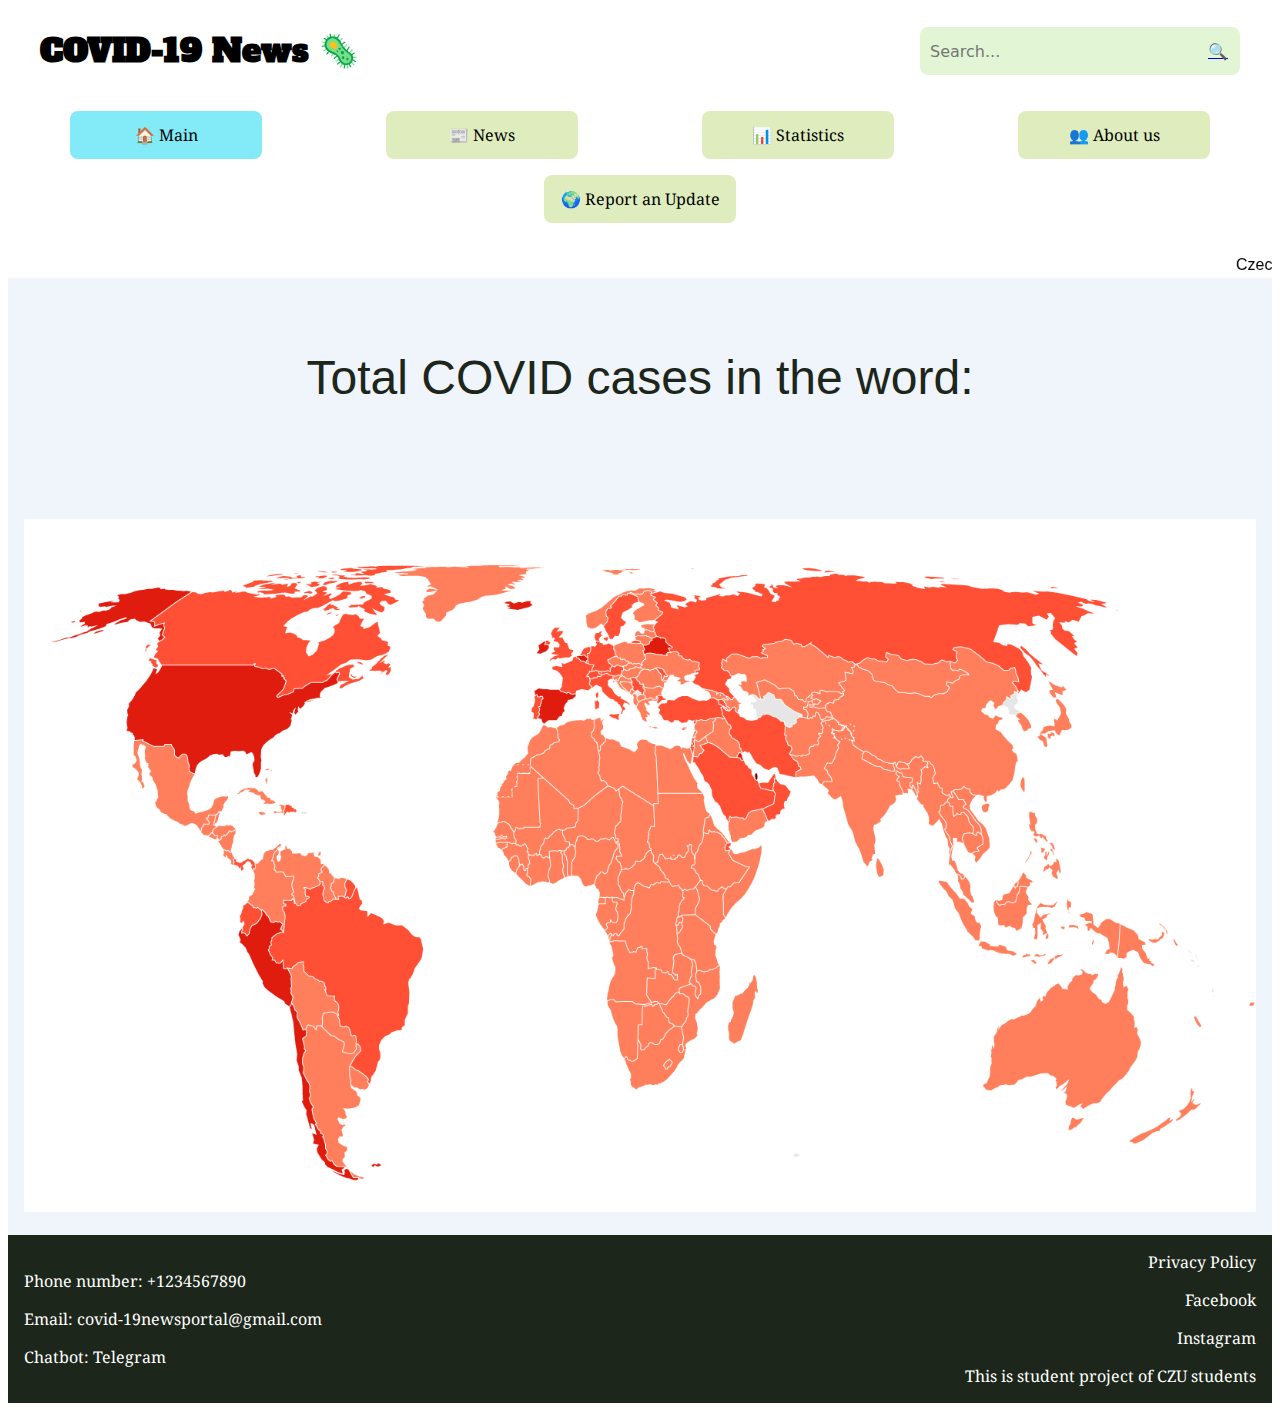
<file: html/index.html>
<!DOCTYPE html>
<html lang="en">
<head>
  <!-- This is student project of CZU students -->
  <meta charset="UTF-8">
  <meta property="og:title" content="COVID-19 News Portal" />
  <meta property="og:description" content="This is a website about COVID news" />
  <title>COVID-19 News Portal</title>


  <link rel="preconnect" href="https://fonts.googleapis.com">
  <link rel="preconnect" href="https://fonts.gstatic.com" crossorigin>
  <link href="https://fonts.googleapis.com/css2?family=Alfa+Slab+One&family=Noto+Serif&display=swap" rel="stylesheet">
  <link rel="stylesheet" href="css/main.css">
  <link rel="stylesheet" href="css/index.css">
</head>
<body>
  <header>
    <div class="headSection">
      <h1>COVID-19 News 🦠</h1>
      <form id="form" role="search">
        <input type="search" id="query" name="q"
           placeholder="Search..."
           aria-label="Search through site content">
        <a href="search.html" id= "find"><button type="button"><p id='sbtn'>🔍</p></button></a>
      </form>
    </div>
    <nav>
      <ul>
        <li id="selected"><a href="index.html" itemprop="url">🏠 Main</a></li>
        <li><a href="news.html" itemprop="url">📰 News</a></li>
        <li><a href="statistics.html" itemprop="url">📊 Statistics</a></li>
        <li><a href="about.html" itemprop="url">👥 About us</a></li>
        <li><a href="update.html" itemprop="url">🌍 Report an Update</a></li>
      </ul>
    </nav>
    <marquee behavior="scroll" direction="left" scrollamount="4">Czechia 🇨🇿 : 1,816,161 cases,	+5,736 new cases;  Ukraine 🇺🇦 : 3,075,433 cases, +17,419 new cases.</marquee>
  </header>
  <main>
    <div class="container">
      <div class="main_page">
        <div class="total">
          <p id="name_total">Total COVID cases in the word:</p>
          <marquee direction="up" height="50rem" behaviour="sliding"scrollamount="2" id="total">489999999</marquee>
        </div>
        <aside><img src="images/global-dashboard.png" alt="covid map"></aside>
      </div>
    </div>

  </main>
  <footer>
    <div class="footer">
      <div class="contacts">
        <p>Phone number: <a href="#"><span itemprop="telephone">+1234567890</span></a></p>
        <p>Email: <a href="covid-19newsportal@gmail.com"><span itemprop="email">covid-19newsportal@gmail.com</span></a></p>
        <p>Chatbot: <a href="#"><span itemprop="Chatbot">Telegram</span></a></p>
      </div>
      <div class="links">
        <p><a href="#">Privacy Policy</a></p>
        <p><a href="https://www.facebook.com">Facebook</a></p>
        <p><a href="https://www.instagram.com">Instagram</a></p>
        <p>This is student project of CZU students</p>
      </div>
    </div>
  </footer>
</body>
</html>
</file>
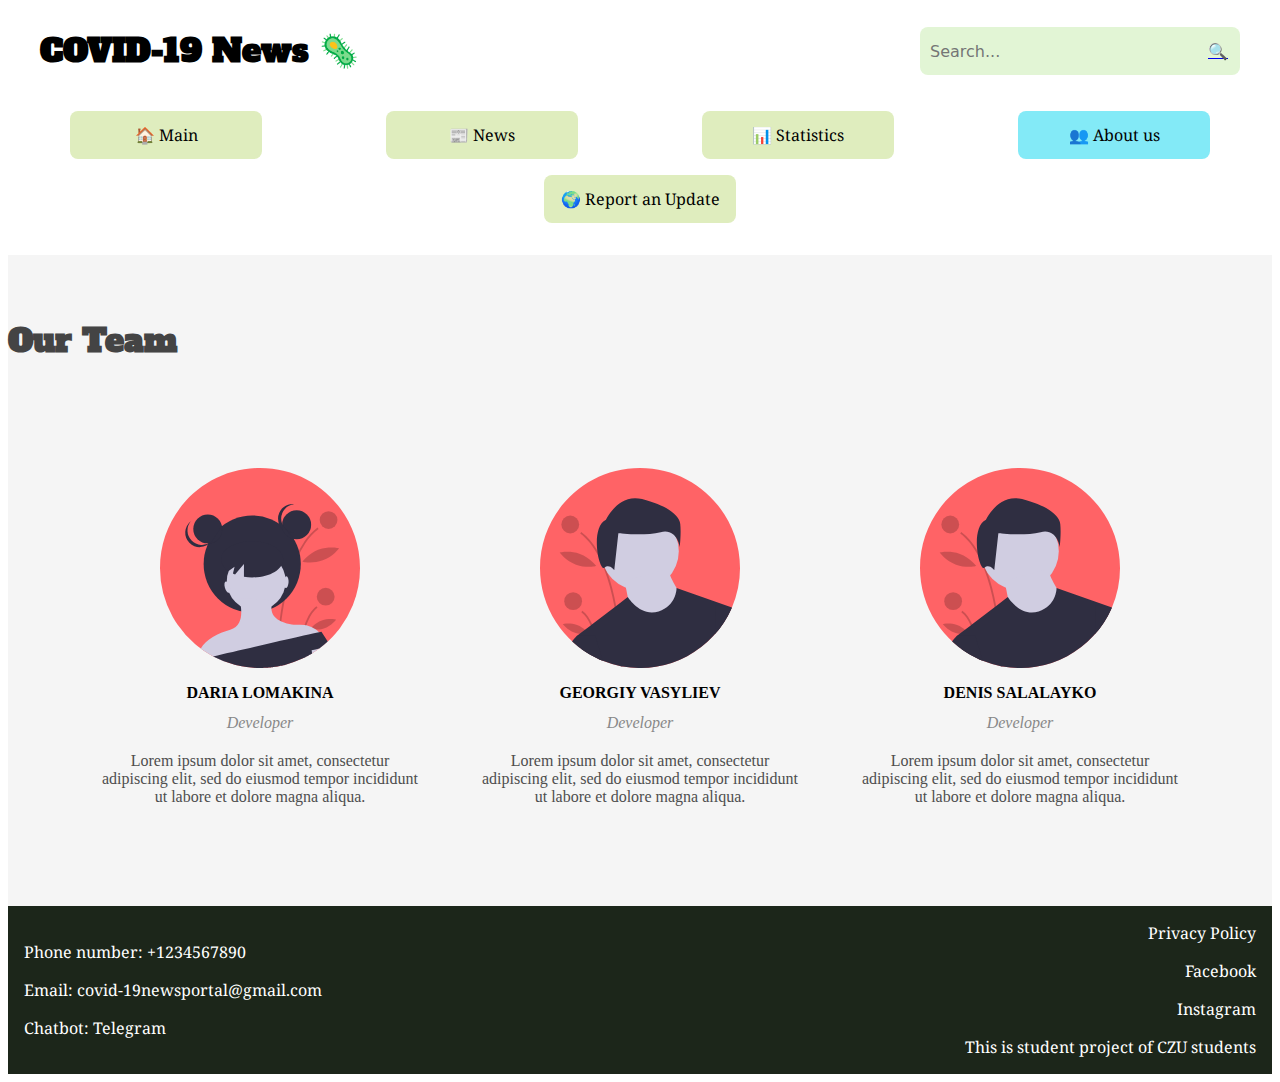
<file: html/about.html>
<!DOCTYPE html>
<html lang="en">
<head>
  <!-- This is student project of CZU students -->
  <meta charset="UTF-8">
  <title>COVID-19 News Portal</title>

  <link rel="preconnect" href="https://fonts.googleapis.com">
  <link rel="preconnect" href="https://fonts.gstatic.com" crossorigin>
  <link href="https://fonts.googleapis.com/css2?family=Alfa+Slab+One&family=Noto+Serif&display=swap" rel="stylesheet">
  <link rel="stylesheet" href="css/main.css">
</head>
<body>
  <header>
    <div class="headSection">
      <h1>COVID-19 News 🦠</h1>
      <form id="form" role="search">
        <input type="search" id="query" name="q"
           placeholder="Search..."
           aria-label="Search through site content">
        <a href="search.html" id= "find"><button type="button"><p id='sbtn'>🔍</p></button></a>
      </form>
    </div>
    <nav>
      <ul>
        <li><a href="index.html" itemprop="url">🏠 Main</a></li>
        <li><a href="news.html" itemprop="url">📰 News</a></li>
        <li><a href="statistics.html" itemprop="url">📊 Statistics</a></li>
        <li id="selected"><a href="about.html" itemprop="url">👥 About us</a></li>
        <li><a href="update.html" itemprop="url">🌍 Report an Update</a></li>
      </ul>
    </nav>
  </header>
  <div class="container1">
    <div class="header">
      <h1>Our Team</h1>
    </div>
    <div class="sub-container">
    <div class="teams">
      <img src="images/undraw_female_avatar_w3jk.svg" alt="">
      <div class="name">Daria Lomakina</div>
      <div class="desig">Developer</div>
      <div class="about">Lorem ipsum dolor sit amet, consectetur adipiscing elit, sed do eiusmod tempor incididunt ut labore et dolore magna aliqua.</div>
      </div>
      <div class="teams">
        <img src="images/undraw_male_avatar_323b.svg" alt="">
        <div class="name">Georgiy Vasyliev</div>
        <div class="desig">Developer</div>
        <div class="about">Lorem ipsum dolor sit amet, consectetur adipiscing elit, sed do eiusmod tempor incididunt ut labore et dolore magna aliqua.</div>
        </div>
        <div class="teams">
          <img src="images/undraw_male_avatar_323b.svg" alt="">
          <div class="name">Denis Salalayko</div>
          <div class="desig">Developer</div>
          <div class="about">Lorem ipsum dolor sit amet, consectetur adipiscing elit, sed do eiusmod tempor incididunt ut labore et dolore magna aliqua.</div>
  </div>
    </div>
    </div>

  <footer>
    <div class="footer">
      <div class="contacts">
        <p>Phone number: <a href="#"><span itemprop="telephone">+1234567890</span></a></p>
        <p>Email: <a href="covid-19newsportal@gmail.com"><span itemprop="email">covid-19newsportal@gmail.com</span></a></p>
        <p>Chatbot: <a href="#"><span itemprop="Chatbot">Telegram</span></a></p>
      </div>
      <div class="links">
        <p><a href="#">Privacy Policy</a></p>
        <p><a href="https://www.facebook.com">Facebook</a></p>
        <p><a href="https://www.instagram.com">Instagram</a></p>
        <p>This is student project of CZU students</p>
      </div>
    </div>
  </footer>
</body>
</html>
</file>
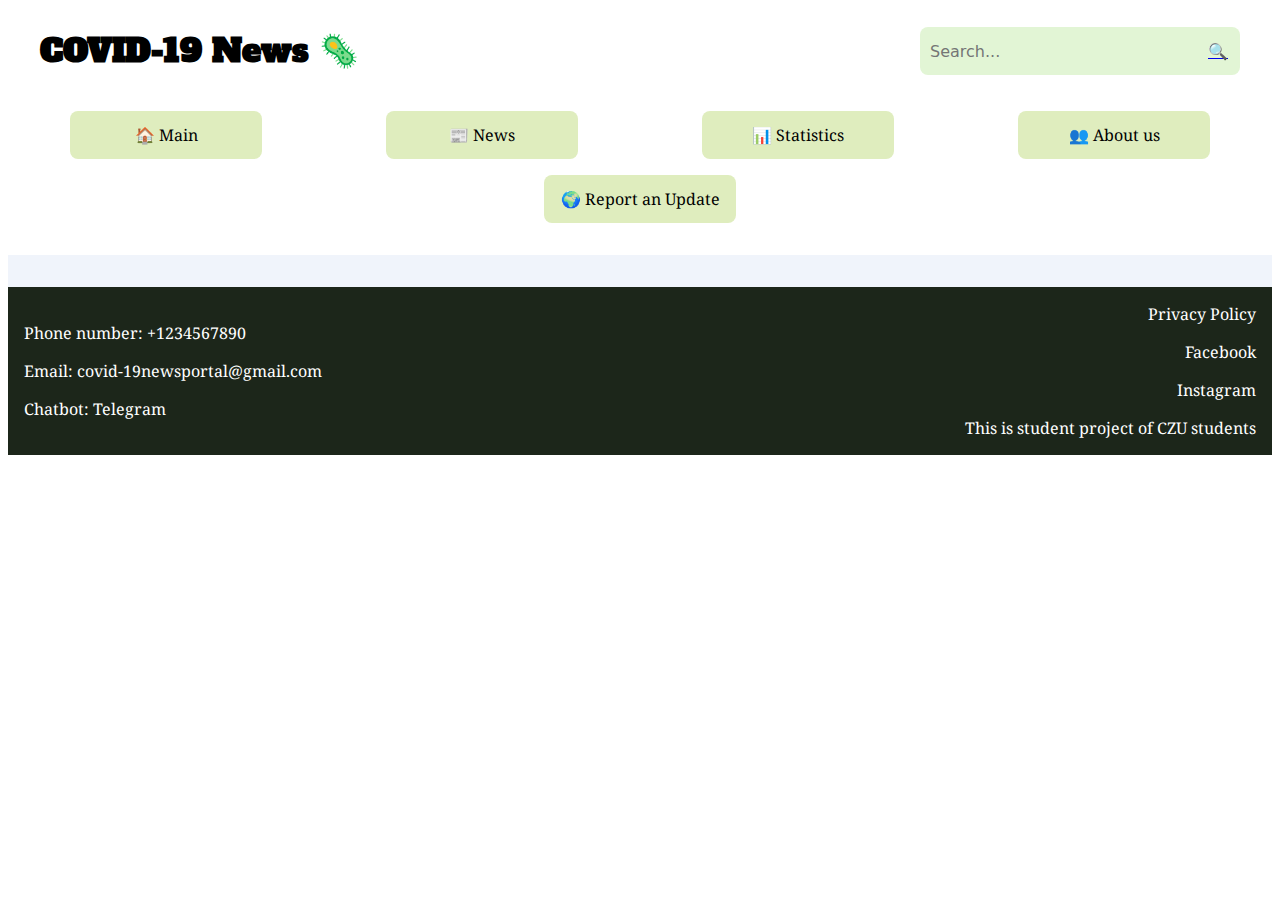
<file: html/article.html>
<!DOCTYPE html>
<html lang="en">
<head>
  <!-- This is student project of CZU students -->
  <meta charset="UTF-8">
  <title>COVID-19 News Portal</title>

  <link rel="preconnect" href="https://fonts.googleapis.com">
  <link rel="preconnect" href="https://fonts.gstatic.com" crossorigin>
  <link href="https://fonts.googleapis.com/css2?family=Alfa+Slab+One&family=Noto+Serif&display=swap" rel="stylesheet">
  <link rel="stylesheet" href="css/main.css">
</head>
<body>
  <header>
    <div class="headSection">
      <h1>COVID-19 News 🦠</h1>
      <form id="form" role="search">
        <input type="search" id="query" name="q"
           placeholder="Search..."
           aria-label="Search through site content">
        <a href="search.html" id= "find"><button type="button"><p id='sbtn'>🔍</p></button></a>
      </form>
    </div>
    <nav>
      <ul>
        <li><a href="index.html" itemprop="url">🏠 Main</a></li>
        <li><a href="news.html" itemprop="url">📰 News</a></li>
        <li><a href="statistics.html" itemprop="url">📊 Statistics</a></li>
        <li><a href="about.html" itemprop="url">👥 About us</a></li>
        <li><a href="update.html" itemprop="url">🌍 Report an Update</a></li>
      </ul>
    </nav>
  </header>
  <main>
    <div class="container"></div>

  </main>
  <footer>
    <div class="footer">
      <div class="contacts">
        <p>Phone number: <a href="#"><span itemprop="telephone">+1234567890</span></a></p>
        <p>Email: <a href="covid-19newsportal@gmail.com"><span itemprop="email">covid-19newsportal@gmail.com</span></a></p>
        <p>Chatbot: <a href="#"><span itemprop="Chatbot">Telegram</span></a></p>
      </div>
      <div class="links">
        <p><a href="#">Privacy Policy</a></p>
        <p><a href="https://www.facebook.com">Facebook</a></p>
        <p><a href="https://www.instagram.com">Instagram</a></p>
        <p>This is student project of CZU students</p>
      </div>
    </div>
  </footer>
</body>
</html>
</file>
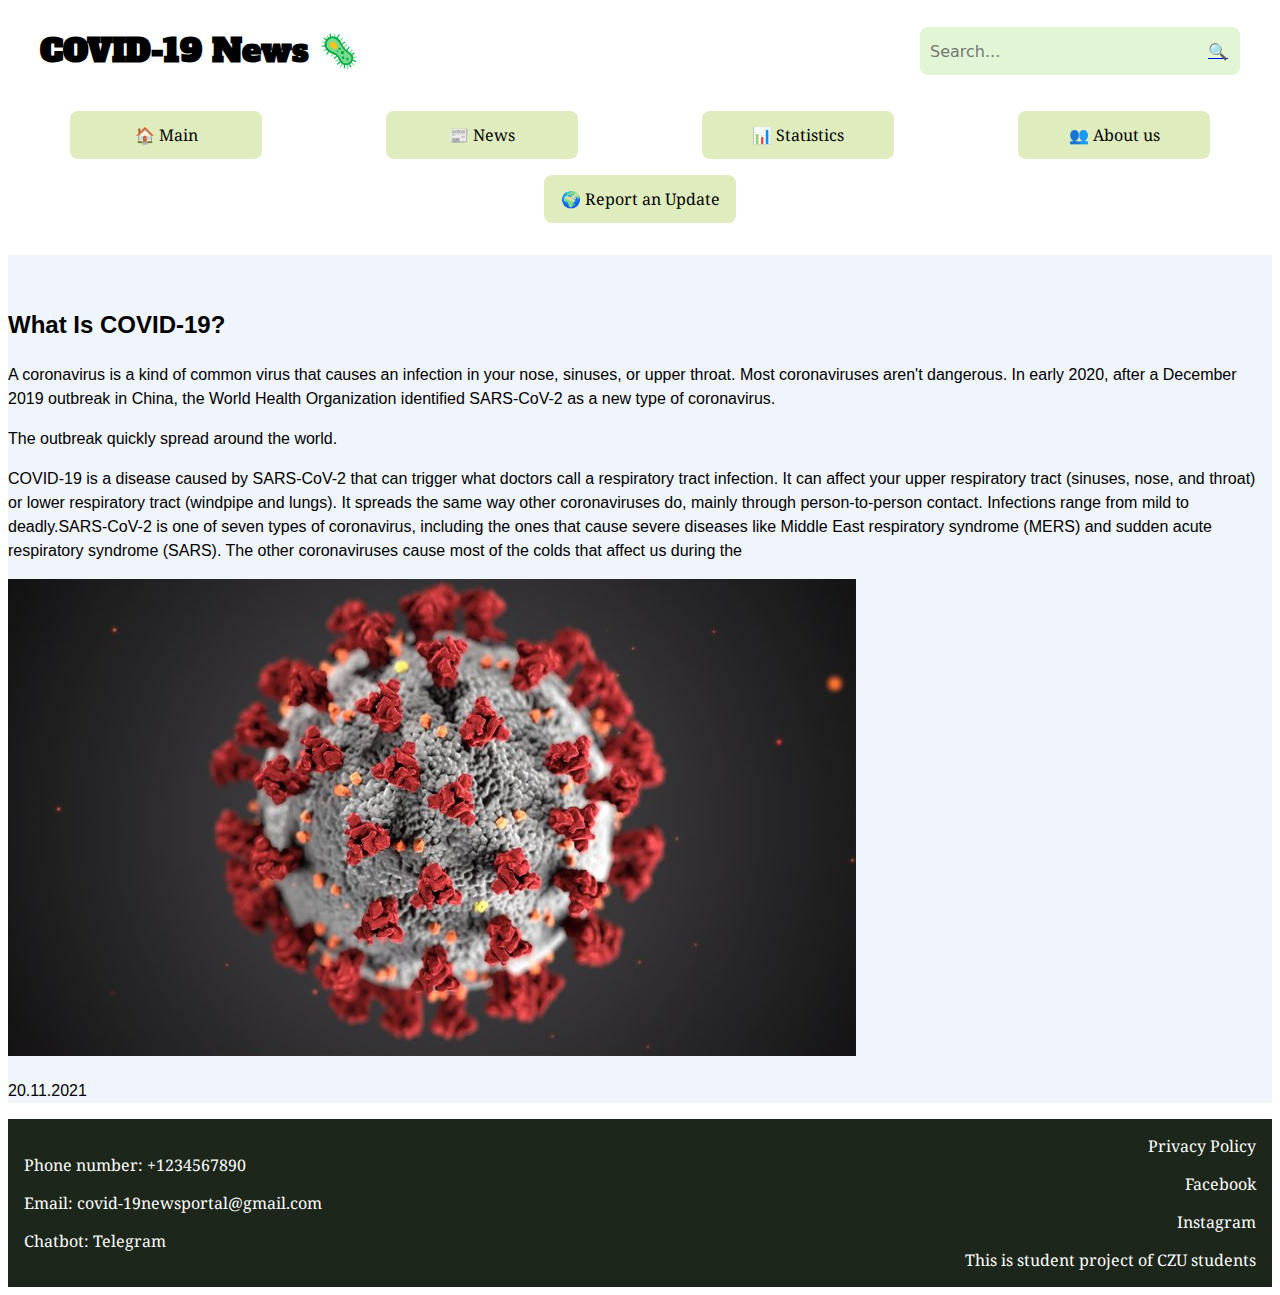
<file: html/article1.html>
<!DOCTYPE html>
<html lang="en">
<head>
  <!-- This is student project of CZU students -->
  <meta charset="UTF-8">
  <meta name="keywords" content="Health,Covid,Coronavirus,News">
  <meta name="description" content="Covid News Web Page">
  <title>COVID-19 News Portal</title>

  <link rel="preconnect" href="https://fonts.googleapis.com">
  <link rel="preconnect" href="https://fonts.gstatic.com" crossorigin>
  <link href="https://fonts.googleapis.com/css2?family=Alfa+Slab+One&family=Noto+Serif&display=swap" rel="stylesheet">
  <link rel="stylesheet" href="css/main.css">
</head>
<body>
  <header>
    <div class="headSection">
      <h1>COVID-19 News 🦠</h1>
      <form id="form" role="search">
        <input type="search" id="query" name="q"
           placeholder="Search..."
           aria-label="Search through site content">
        <a href="search.html" id= "find"><button type="button"><p id='sbtn'>🔍</p></button></a>
      </form>
    </div>
    <nav>
      <ul>
        <li><a href="index.html" itemprop="url">🏠 Main</a></li>
        <li><a href="news.html" itemprop="url">📰 News</a></li>
        <li><a href="statistics.html" itemprop="url">📊 Statistics</a></li>
        <li><a href="about.html" itemprop="url">👥 About us</a></li>
        <li><a href="update.html" itemprop="url">🌍 Report an Update</a></li>
      </ul>
    </nav>
  </header>
  <main>
    <div class="container"></div>
    <article itemscope itemtype="https://schema.org/Article">
<h2 itemprop="name"> What Is COVID-19? </h2>
 <p itemprop="articleBody">
A coronavirus is a kind of common virus that causes an infection in your nose, sinuses, or upper throat. Most coronaviruses aren't dangerous.
In early 2020, after a December 2019 outbreak in China, the World Health Organization identified SARS-CoV-2 as a new type of coronavirus.
 <p itemprop="articleBody"> The outbreak quickly spread around the world.</p>
<p>COVID-19 is a disease caused by SARS-CoV-2 that can trigger what doctors call a respiratory tract infection.
It can affect your upper respiratory tract (sinuses, nose, and throat) or lower respiratory tract (windpipe and lungs).
It spreads the same way other coronaviruses do, mainly through person-to-person contact.
Infections range from mild to deadly.SARS-CoV-2 is one of seven types of coronavirus,
including the ones that cause severe diseases like Middle East respiratory syndrome (MERS) and sudden acute respiratory syndrome (SARS).
The other coronaviruses cause most of the colds that affect us during the</p>
 <img itemprop="image" src="images/corona.jpg" alt=""/>
 <footer>
  <p><time itemprop="datePublished" datetime="2021-11-20">20.11.2021</time></p>
 </footer>
</article>
  </main>
  <footer>
    <div class="footer">
      <div class="contacts">
        <p>Phone number: <a href="#"><span itemprop="telephone">+1234567890</span></a></p>
        <p>Email: <a href="covid-19newsportal@gmail.com"><span itemprop="email">covid-19newsportal@gmail.com</span></a></p>
        <p>Chatbot: <a href="#"><span itemprop="Chatbot">Telegram</span></a></p>
      </div>
      <div class="links">
        <p><a href="#">Privacy Policy</a></p>
        <p><a href="https://www.facebook.com">Facebook</a></p>
        <p><a href="https://www.instagram.com">Instagram</a></p>
        <p>This is student project of CZU students</p>
      </div>
    </div>
  </footer>
</body>
</html>
</file>
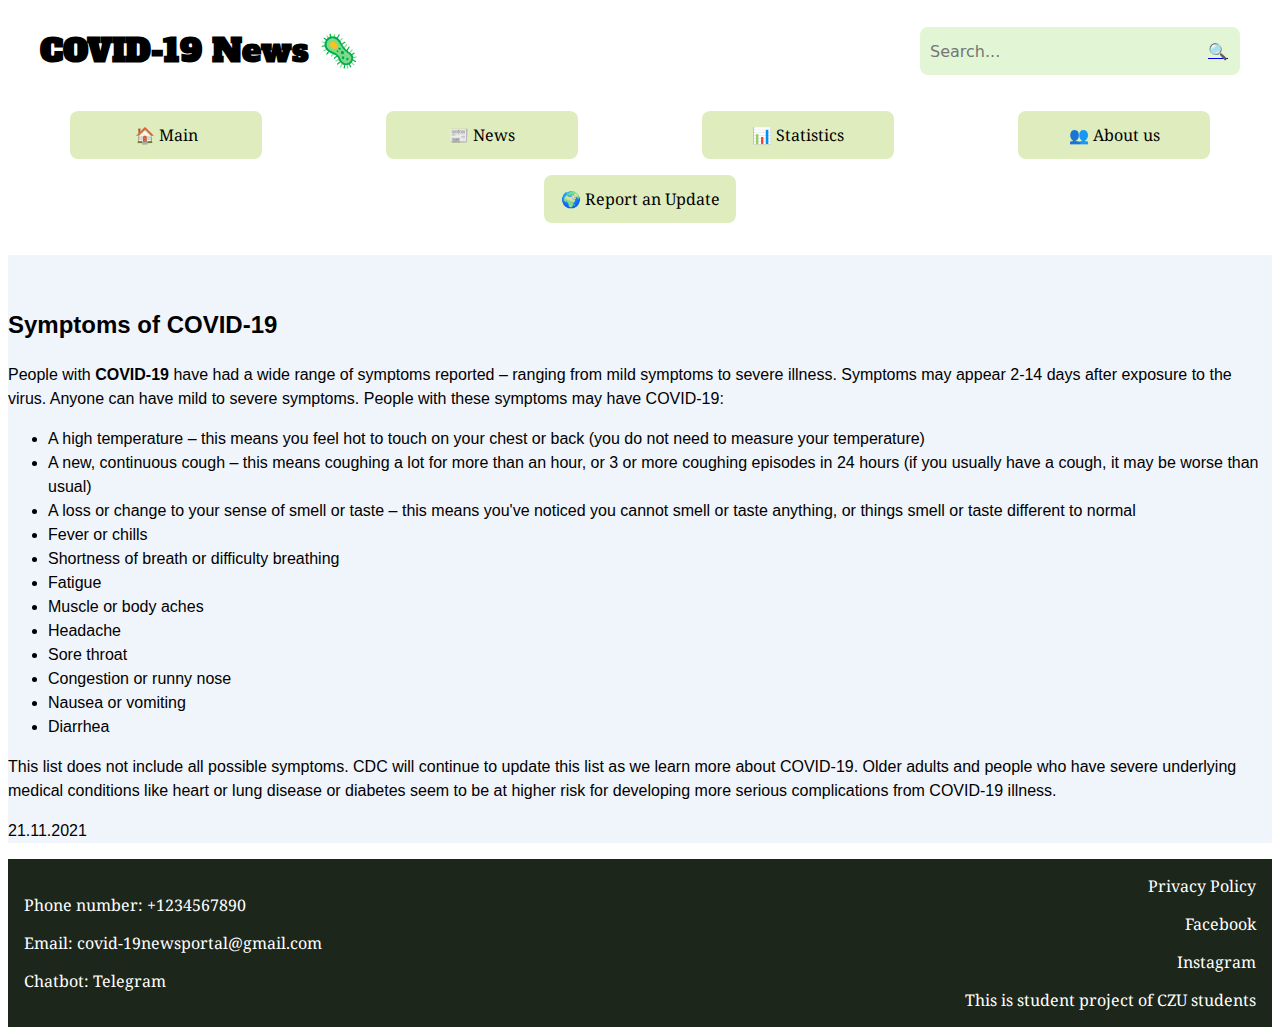
<file: html/article2.html>
<!DOCTYPE html>
<html lang="en">
<head>
  <!-- This is student project of CZU students -->
  <meta charset="UTF-8">
  <meta name="keywords" content="Health,Covid,Coronavirus,News">
  <meta name="description" content="Covid News Web Page">
  <title>COVID-19 News Portal</title>

  <link rel="preconnect" href="https://fonts.googleapis.com">
  <link rel="preconnect" href="https://fonts.gstatic.com" crossorigin>
  <link href="https://fonts.googleapis.com/css2?family=Alfa+Slab+One&family=Noto+Serif&display=swap" rel="stylesheet">
  <link rel="stylesheet" href="css/main.css">
</head>
<body>
  <header>
    <div class="headSection">
      <h1>COVID-19 News 🦠</h1>
      <form id="form" role="search">
        <input type="search" id="query" name="q"
           placeholder="Search..."
           aria-label="Search through site content">
        <a href="search.html" id= "find"><button type="button"><p id='sbtn'>🔍</p></button></a>
      </form>
    </div>
    <nav>
      <ul>
        <li><a href="index.html" itemprop="url">🏠 Main</a></li>
        <li><a href="news.html" itemprop="url">📰 News</a></li>
        <li><a href="statistics.html" itemprop="url">📊 Statistics</a></li>
        <li><a href="about.html" itemprop="url">👥 About us</a></li>
        <li><a href="update.html" itemprop="url">🌍 Report an Update</a></li>
      </ul>
    </nav>
  </header>
  <main>
    <div class="container"></div>

<article itemscope itemtype="https://schema.org/Article">
<h2 itemprop="name"> Symptoms of COVID-19 </h2>
 <p itemprop="articleBody">
People with <b>COVID-19</b> have had a wide range of symptoms reported – ranging from mild symptoms to severe illness.
Symptoms may appear 2-14 days after exposure to the virus.
Anyone can have mild to severe symptoms. People with these symptoms may have COVID-19:</p>
<ul>
<li>A high temperature – this means you feel hot to touch on your chest or back (you do not need to measure your temperature)</li>
<li>A new, continuous cough – this means coughing a lot for more than an hour, or 3 or more coughing episodes in 24 hours (if you usually have a cough, it may be worse than usual)</li>
<li>A loss or change to your sense of smell or taste – this means you've noticed you cannot smell or taste anything, or things smell or taste different to normal</li>
<li>Fever or chills</li>
<li>Shortness of breath or difficulty breathing</li>
<li>Fatigue</li>
<li>Muscle or body aches</li>
<li>Headache</li>
<li>Sore throat</li>
<li>Congestion or runny nose</li>
<li>Nausea or vomiting</li>
<li>Diarrhea</li>
</ul>
<p>This list does not include all possible symptoms.
CDC will continue to update this list as we learn more about COVID-19.
Older adults and people who have severe underlying medical conditions like heart or lung disease or diabetes seem to be at higher risk for developing more serious complications from COVID-19 illness.</p>
 <footer>
  <p><time itemprop="datePublished" datetime="2021-11-21">21.11.2021</time></p>
 </footer>
</article>
  </main>
  <footer>
    <div class="footer">
      <div class="contacts">
        <p>Phone number: <a href="#"><span itemprop="telephone">+1234567890</span></a></p>
        <p>Email: <a href="covid-19newsportal@gmail.com"><span itemprop="email">covid-19newsportal@gmail.com</span></a></p>
        <p>Chatbot: <a href="#"><span itemprop="Chatbot">Telegram</span></a></p>
      </div>
      <div class="links">
        <p><a href="#">Privacy Policy</a></p>
        <p><a href="https://www.facebook.com">Facebook</a></p>
        <p><a href="https://www.instagram.com">Instagram</a></p>
        <p>This is student project of CZU students</p>
      </div>
    </div>
  </footer>
</body>
</html>
</file>
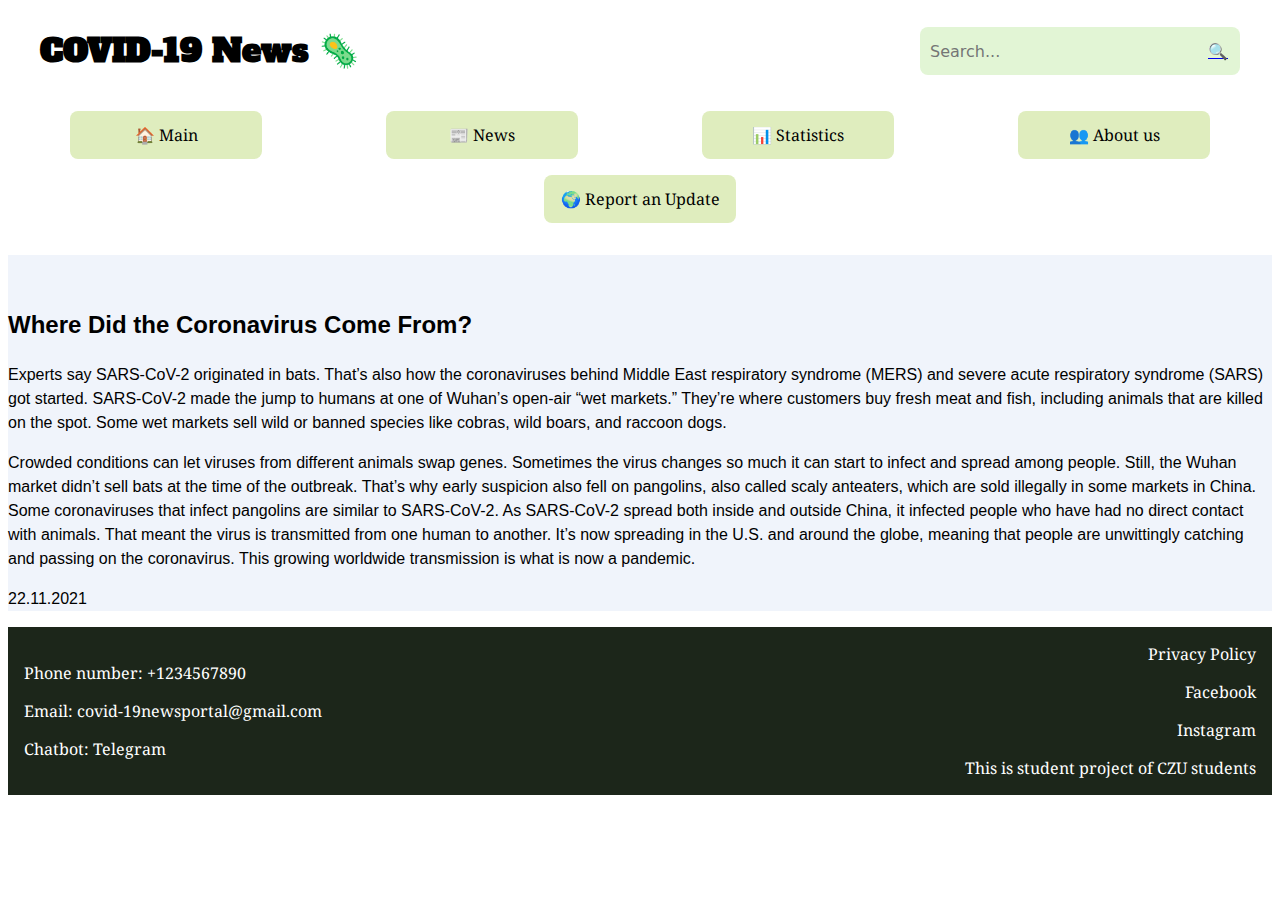
<file: html/article3.html>
<!DOCTYPE html>
<html lang="en">
<head>
  <!-- This is student project of CZU students -->
  <meta charset="UTF-8">
  <meta name="keywords" content="Health,Covid,Coronavirus,News">
  <meta name="description" content="Covid News Web Page">

  <title>COVID-19 News Portal</title>

  <link rel="preconnect" href="https://fonts.googleapis.com">
  <link rel="preconnect" href="https://fonts.gstatic.com" crossorigin>
  <link href="https://fonts.googleapis.com/css2?family=Alfa+Slab+One&family=Noto+Serif&display=swap" rel="stylesheet">
  <link rel="stylesheet" href="css/main.css">
</head>
<body>
  <header>
    <div class="headSection">
      <h1>COVID-19 News 🦠</h1>
      <form id="form" role="search">
        <input type="search" id="query" name="q"
           placeholder="Search..."
           aria-label="Search through site content">
        <a href="search.html" id= "find"><button type="button"><p id='sbtn'>🔍</p></button></a>
      </form>
    </div>
    <nav>
      <ul>
        <li><a href="index.html" itemprop="url">🏠 Main</a></li>
        <li><a href="news.html" itemprop="url">📰 News</a></li>
        <li><a href="statistics.html" itemprop="url">📊 Statistics</a></li>
        <li><a href="about.html" itemprop="url">👥 About us</a></li>
        <li><a href="update.html" itemprop="url">🌍 Report an Update</a></li>
      </ul>
    </nav>
  </header>
  <main>
    <div class="container"></div>

<article itemscope itemtype="https://schema.org/Article">
  <h2 itemprop="name"> Where Did the Coronavirus Come From?</h2>
<p itemprop="articleBody">
Experts say SARS-CoV-2 originated in bats.
That’s also how the coronaviruses behind Middle East respiratory syndrome (MERS) and severe acute respiratory syndrome (SARS) got started.
SARS-CoV-2 made the jump to humans at one of Wuhan’s open-air “wet markets.”
They’re where customers buy fresh meat and fish, including animals that are killed on the spot.
Some wet markets sell wild or banned species like cobras, wild boars, and raccoon dogs.</p>
 <p itemprop="articleBody"> Crowded conditions can let viruses from different animals swap genes. Sometimes the virus changes so much it can start to infect and spread among people.
Still, the Wuhan market didn’t sell bats at the time of the outbreak. That’s why early suspicion also fell on pangolins, also called scaly anteaters, which are sold illegally in some markets in China.
Some coronaviruses that infect pangolins are similar to SARS-CoV-2.
As SARS-CoV-2 spread both inside and outside China, it infected people who have had no direct contact with animals.
That meant the virus is transmitted from one human to another.
It’s now spreading in the U.S. and around the globe, meaning that people are unwittingly catching and passing on the coronavirus.
This growing worldwide transmission is what is now a pandemic.</p>
 <footer>
  <p><time itemprop="datePublished" datetime="2021-11-22">22.11.2021</time></p>
 </footer>
</article>
  </main>
  <footer>
    <div class="footer">
      <div class="contacts">
        <p>Phone number: <a href="#"><span itemprop="telephone">+1234567890</span></a></p>
        <p>Email: <a href="covid-19newsportal@gmail.com"><span itemprop="email">covid-19newsportal@gmail.com</span></a></p>
        <p>Chatbot: <a href="#"><span itemprop="Chatbot">Telegram</span></a></p>
      </div>
      <div class="links">
        <p><a href="#">Privacy Policy</a></p>
        <p><a href="https://www.facebook.com">Facebook</a></p>
        <p><a href="https://www.instagram.com">Instagram</a></p>
        <p>This is student project of CZU students</p>
      </div>
    </div>
  </footer>
</body>
</html>
</file>
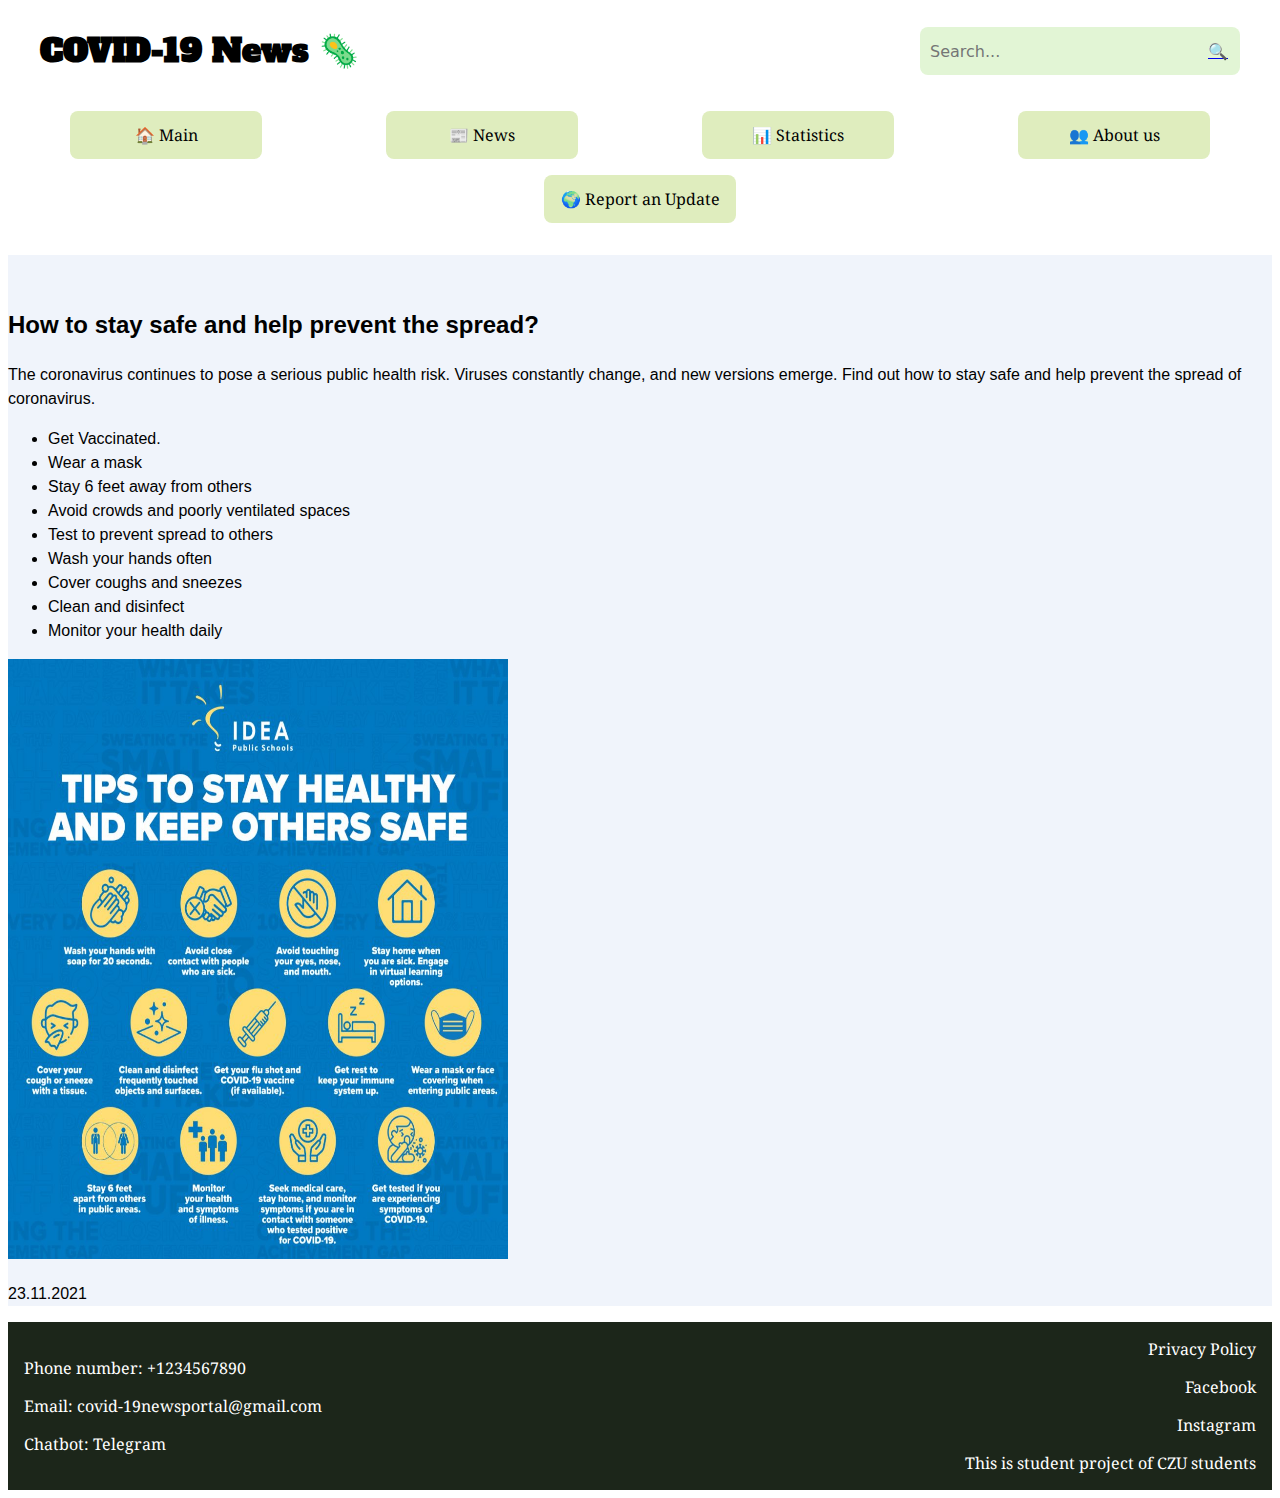
<file: html/article4.html>
<!DOCTYPE html>
<html lang="en">
<head>
  <!-- This is student project of CZU students -->
  <meta charset="UTF-8">
  <meta name="keywords" content="Health,Covid,Coronavirus,News">
  <meta name="description" content="Covid News Web Page">
  <title>COVID-19 News Portal</title>

  <link rel="preconnect" href="https://fonts.googleapis.com">
  <link rel="preconnect" href="https://fonts.gstatic.com" crossorigin>
  <link href="https://fonts.googleapis.com/css2?family=Alfa+Slab+One&family=Noto+Serif&display=swap" rel="stylesheet">
  <link rel="stylesheet" href="css/main.css">
</head>
<body>
  <header>
    <div class="headSection">
      <h1>COVID-19 News 🦠</h1>
      <form id="form" role="search">
        <input type="search" id="query" name="q"
           placeholder="Search..."
           aria-label="Search through site content">
        <a href="search.html" id= "find"><button type="button"><p id='sbtn'>🔍</p></button></a>
      </form>
    </div>
    <nav>
      <ul>
        <li><a href="index.html" itemprop="url">🏠 Main</a></li>
        <li><a href="news.html" itemprop="url">📰 News</a></li>
        <li><a href="statistics.html" itemprop="url">📊 Statistics</a></li>
        <li><a href="about.html" itemprop="url">👥 About us</a></li>
        <li><a href="update.html" itemprop="url">🌍 Report an Update</a></li>
      </ul>
    </nav>
  </header>
  <main>
    <div class="container"></div>
<article itemscope itemtype="https://schema.org/Article">
  <h2 itemprop="name"> How to stay safe and help prevent the spread? </h2>
<p itemprop="articleBody">The coronavirus continues to pose a serious public health risk. Viruses constantly change, and new versions emerge.
Find out how to stay safe and help prevent the spread of coronavirus.
<ul>
<li>Get Vaccinated.</li>
<li>Wear a mask </li>
<li>Stay 6 feet away from others</li>
<li>Avoid crowds and poorly ventilated spaces</li>
<li>Test to prevent spread to others</li>
<li>Wash your hands often</li>
<li>Cover coughs and sneezes</li>
<li>Clean and disinfect</li>
<li>Monitor your health daily</li>
</ul>
  <img itemprop="image" src="images/corona2.jpg" width="500" height="600" alt=""/>
 <footer>
  <p><time itemprop="datePublished" datetime="2021-11-23">23.11.2021</time></p>
 </footer>
</article>

  </main>
  <footer>
    <div class="footer">
      <div class="contacts">
        <p>Phone number: <a href="#"><span itemprop="telephone">+1234567890</span></a></p>
        <p>Email: <a href="covid-19newsportal@gmail.com"><span itemprop="email">covid-19newsportal@gmail.com</span></a></p>
        <p>Chatbot: <a href="#"><span itemprop="Chatbot">Telegram</span></a></p>
      </div>
      <div class="links">
        <p><a href="#">Privacy Policy</a></p>
        <p><a href="https://www.facebook.com">Facebook</a></p>
        <p><a href="https://www.instagram.com">Instagram</a></p>
        <p>This is student project of CZU students</p>
      </div>
    </div>
  </footer>
</body>
</html>
</file>
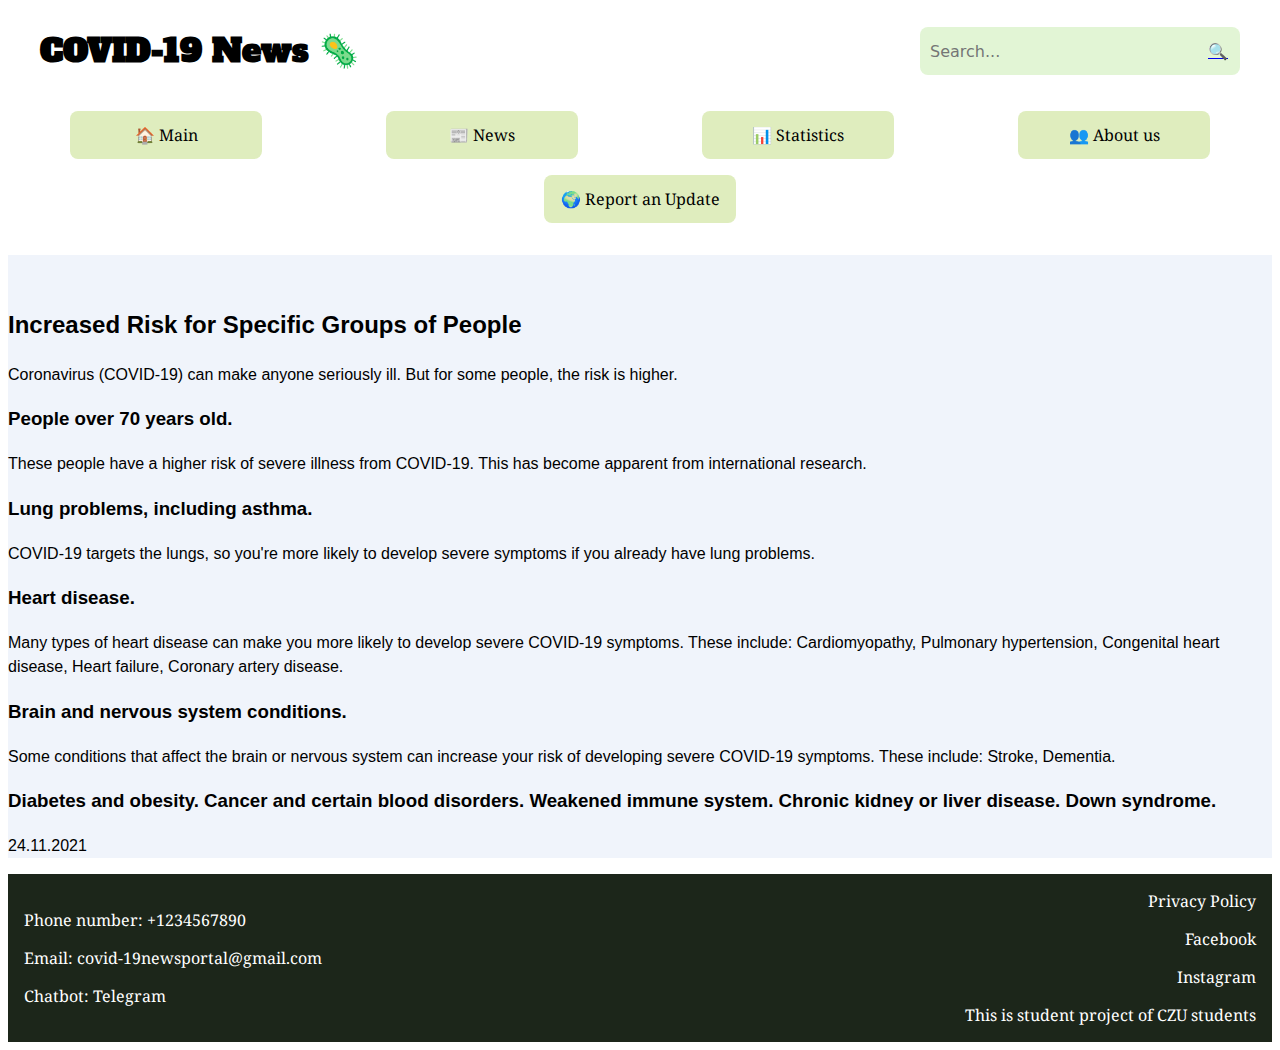
<file: html/article5.html>
<!DOCTYPE html>
<html lang="en">
<head>
  <!-- This is student project of CZU students -->
  <meta charset="UTF-8">
  <meta name="keywords" content="Health,Covid,Coronavirus,News">
  <meta name="description" content="Covid News Web Page">
  <title>COVID-19 News Portal</title>

  <link rel="preconnect" href="https://fonts.googleapis.com">
  <link rel="preconnect" href="https://fonts.gstatic.com" crossorigin>
  <link href="https://fonts.googleapis.com/css2?family=Alfa+Slab+One&family=Noto+Serif&display=swap" rel="stylesheet">
  <link rel="stylesheet" href="css/main.css">
</head>
<body>
  <header>
    <div class="headSection">
      <h1>COVID-19 News 🦠</h1>
      <form id="form" role="search">
        <input type="search" id="query" name="q"
           placeholder="Search..."
           aria-label="Search through site content">
        <a href="search.html" id= "find"><button type="button"><p id='sbtn'>🔍</p></button></a>
      </form>
    </div>
    <nav>
      <ul>
        <li><a href="index.html" itemprop="url">🏠 Main</a></li>
        <li><a href="news.html" itemprop="url">📰 News</a></li>
        <li><a href="statistics.html" itemprop="url">📊 Statistics</a></li>
        <li><a href="about.html" itemprop="url">👥 About us</a></li>
        <li><a href="update.html" itemprop="url">🌍 Report an Update</a></li>
      </ul>
    </nav>
  </header>
  <main>
    <div class="container"></div>
<article itemscope itemtype="https://schema.org/Article">
  <h2 itemprop="name"> Increased Risk for Specific Groups of People </h2>
<p itemprop="articleBody"> Coronavirus (COVID-19) can make anyone seriously ill. But for some people, the risk is higher.</p>
<h3>People over 70 years old.</h3>
<p>These people have a higher risk of severe illness from COVID-19. This has become apparent from international research.</p>
<h3>Lung problems, including asthma.</h3>
<p>COVID-19 targets the lungs, so you're more likely to develop severe symptoms if you already have lung problems.</p>
<h3>Heart disease.</h3>
<p>Many types of heart disease can make you more likely to develop severe COVID-19 symptoms.
These include: Cardiomyopathy, Pulmonary hypertension, Congenital heart disease, Heart failure, Coronary artery disease.</p>
<h3>Brain and nervous system conditions.</h3>
<p>Some conditions that affect the brain or nervous system can increase your risk of developing severe COVID-19 symptoms. These include: Stroke, Dementia.</p>
<h3>Diabetes and obesity. Cancer and certain blood disorders. Weakened immune system. Chronic kidney or liver disease. Down syndrome.</h3>
 <footer>
  <p><time itemprop="datePublished" datetime="2021-11-24">24.11.2021</time></p>
 </footer>
</article>
  </main>
  <footer>
    <div class="footer">
      <div class="contacts">
        <p>Phone number: <a href="#"><span itemprop="telephone">+1234567890</span></a></p>
        <p>Email: <a href="covid-19newsportal@gmail.com"><span itemprop="email">covid-19newsportal@gmail.com</span></a></p>
        <p>Chatbot: <a href="#"><span itemprop="Chatbot">Telegram</span></a></p>
      </div>
      <div class="links">
        <p><a href="#">Privacy Policy</a></p>
        <p><a href="https://www.facebook.com">Facebook</a></p>
        <p><a href="https://www.instagram.com">Instagram</a></p>
        <p>This is student project of CZU students</p>
      </div>
    </div>
  </footer>
</body>
</html>
</file>
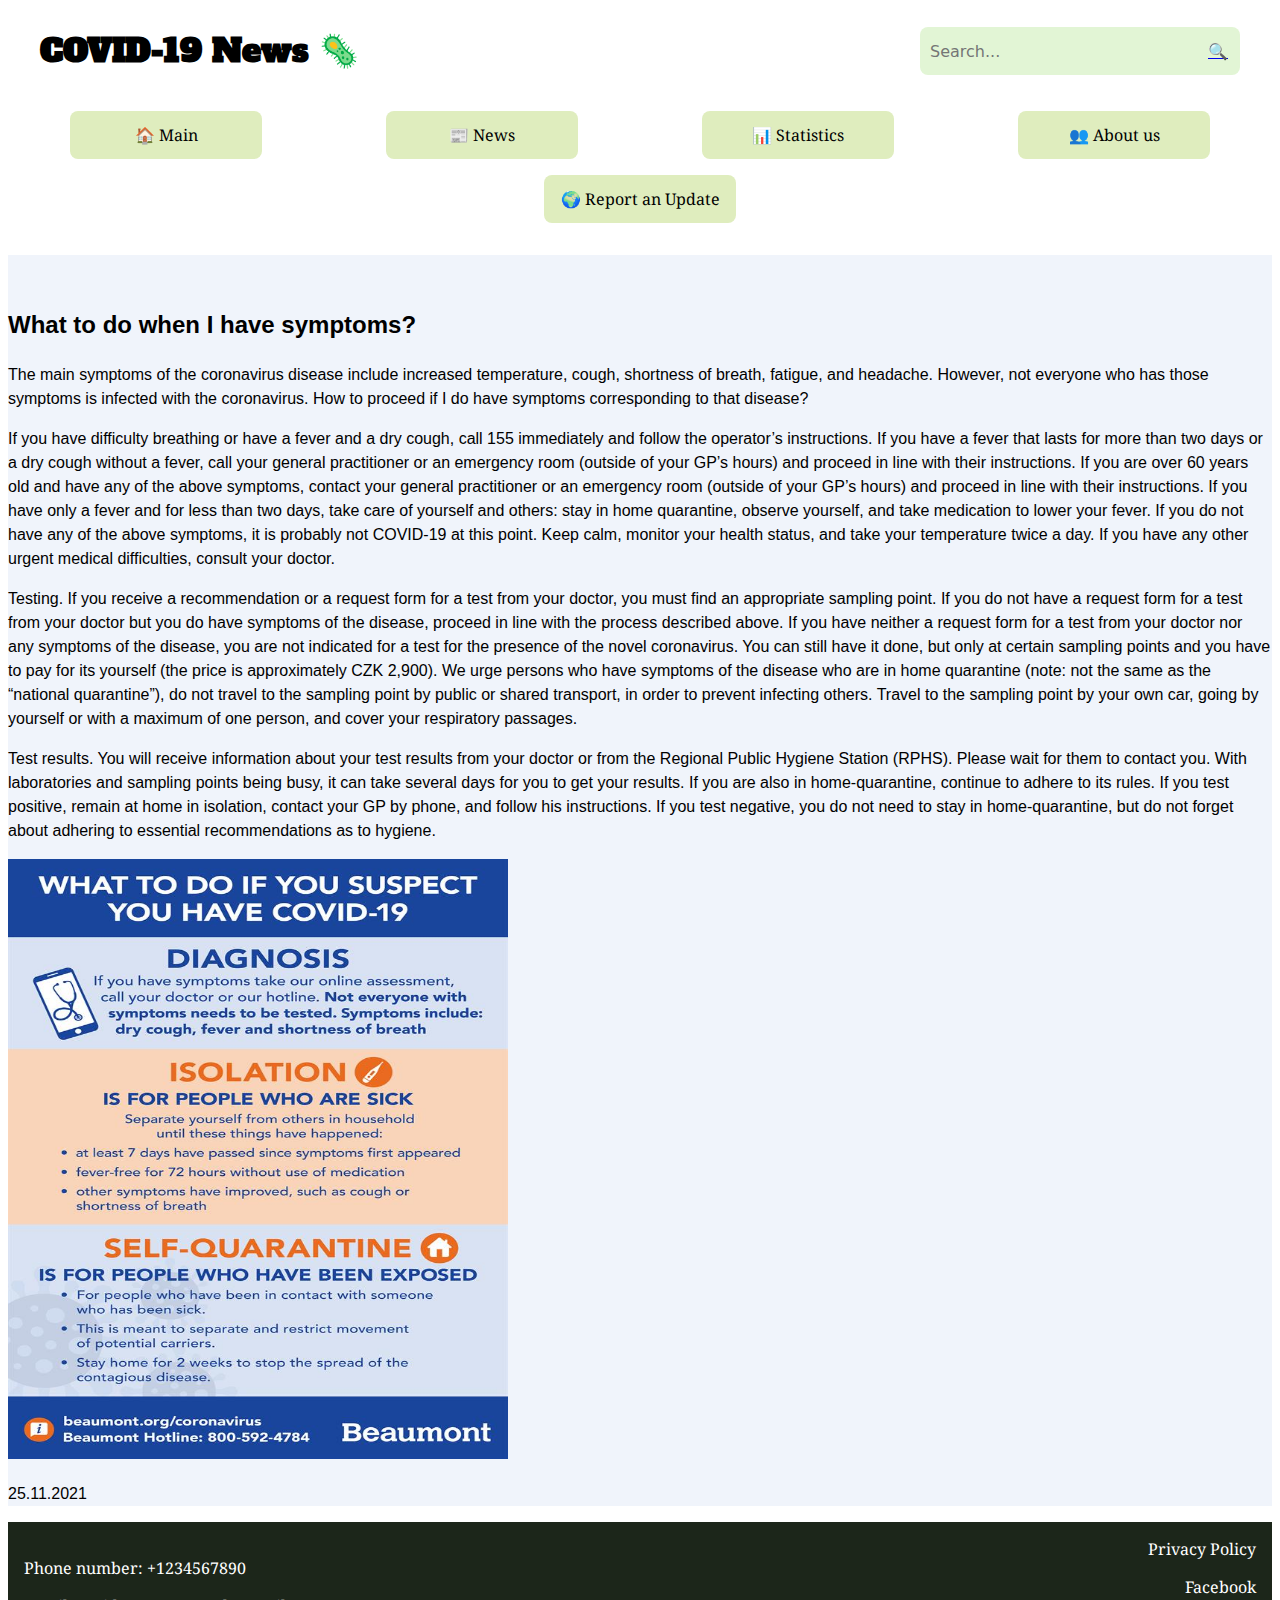
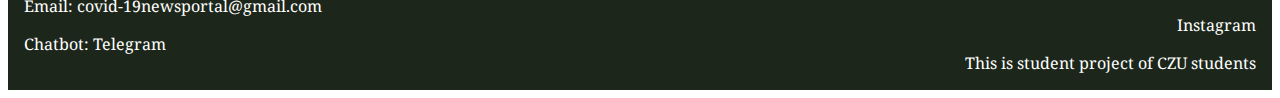
<file: html/article6.html>
<!DOCTYPE html>
<html lang="en">
<head>
  <!-- This is student project of CZU students -->
  <meta charset="UTF-8">
  <meta name="keywords" content="Health,Covid,Coronavirus,News">
  <meta name="description" content="Covid News Web Page">

  <title>COVID-19 News Portal</title>

  <link rel="preconnect" href="https://fonts.googleapis.com">
  <link rel="preconnect" href="https://fonts.gstatic.com" crossorigin>
  <link href="https://fonts.googleapis.com/css2?family=Alfa+Slab+One&family=Noto+Serif&display=swap" rel="stylesheet">
  <link rel="stylesheet" href="css/main.css">
</head>
<body>
  <header>
    <div class="headSection">
      <h1>COVID-19 News 🦠</h1>
      <form id="form" role="search">
        <input type="search" id="query" name="q"
           placeholder="Search..."
           aria-label="Search through site content">
        <a href="search.html" id= "find"><button type="button"><p id='sbtn'>🔍</p></button></a>
      </form>
    </div>
    <nav>
      <ul>
        <li><a href="index.html" itemprop="url">🏠 Main</a></li>
        <li><a href="news.html" itemprop="url">📰 News</a></li>
        <li><a href="statistics.html" itemprop="url">📊 Statistics</a></li>
        <li><a href="about.html" itemprop="url">👥 About us</a></li>
        <li><a href="update.html" itemprop="url">🌍 Report an Update</a></li>
      </ul>
    </nav>
  </header>
  <main>
    <div class="container"></div>
<article itemscope itemtype="https://schema.org/Article">
  <h2 itemprop="name"> What to do when I have symptoms? </h2>
<p itemprop="articleBody">
The main symptoms of the coronavirus disease include increased temperature, cough, shortness of breath, fatigue, and headache.
However, not everyone who has those symptoms is infected with the coronavirus.  How to proceed if I do have symptoms corresponding to that disease?</p>

<p itemprop="articleBody"> If you have difficulty breathing or have a fever and a dry cough, call 155 immediately and follow the operator’s instructions.  If you have a fever that lasts for more than two days or a dry cough without a fever, call your general practitioner or an emergency room (outside of your GP’s hours) and proceed in line with their instructions.
If you are over 60 years old and have any of the above symptoms, contact your general practitioner or an emergency room (outside of your GP’s hours) and proceed in line with their instructions.  If you have only a fever and for less than two days, take care of yourself and others: stay in home quarantine, observe yourself, and take medication to lower your fever.
If you do not have any of the above symptoms, it is probably not COVID-19 at this point.  Keep calm, monitor your health status, and take your temperature twice a day.  If you have any other urgent medical difficulties, consult your doctor.</p>

<p itemprop="articleBody"> Testing. If you receive a recommendation or a request form for a test from your doctor, you must find an appropriate sampling point.
If you do not have a request form for a test from your doctor but you do have symptoms of the disease, proceed in line with the process described above.
If you have neither a request form for a test from your doctor nor any symptoms of the disease, you are not indicated for a test for the presence of the novel coronavirus.
You can still have it done, but only at certain sampling points and you have to pay for its yourself (the price is approximately CZK 2,900).
We urge persons who have symptoms of the disease who are in home quarantine (note: not the same as the “national quarantine”), do not travel to the sampling point by public or shared transport, in order to prevent infecting others.
Travel to the sampling point by your own car, going by yourself or with a maximum of one person, and cover your respiratory passages.</p>

<p itemprop="articleBody"> Test results. You will receive information about your test results from your doctor or from the Regional Public Hygiene Station (RPHS).
 Please wait for them to contact you.  With laboratories and sampling points being busy, it can take several days for you to get your results.
If you are also in home-quarantine, continue to adhere to its rules.
If you test positive, remain at home in isolation, contact your GP by phone, and follow his instructions.
If you test negative, you do not need to stay in home-quarantine, but do not forget about adhering to essential recommendations as to hygiene.</p>
 <img itemprop="image" src="images/corona3.jpg" width="500" height="600"/>
 <footer>
  <p><time itemprop="datePublished" datetime="2021-11-25">25.11.2021</time></p>
 </footer>
</article>
  </main>
  <footer>
    <div class="footer">
      <div class="contacts">
        <p>Phone number: <a href="#"><span itemprop="telephone">+1234567890</span></a></p>
        <p>Email: <a href="covid-19newsportal@gmail.com"><span itemprop="email">covid-19newsportal@gmail.com</span></a></p>
        <p>Chatbot: <a href="#"><span itemprop="Chatbot">Telegram</span></a></p>
      </div>
      <div class="links">
        <p><a href="#">Privacy Policy</a></p>
        <p><a href="https://www.facebook.com">Facebook</a></p>
        <p><a href="https://www.instagram.com">Instagram</a></p>
        <p>This is student project of CZU students</p>
      </div>
    </div>
  </footer>
</body>
</html>
</file>
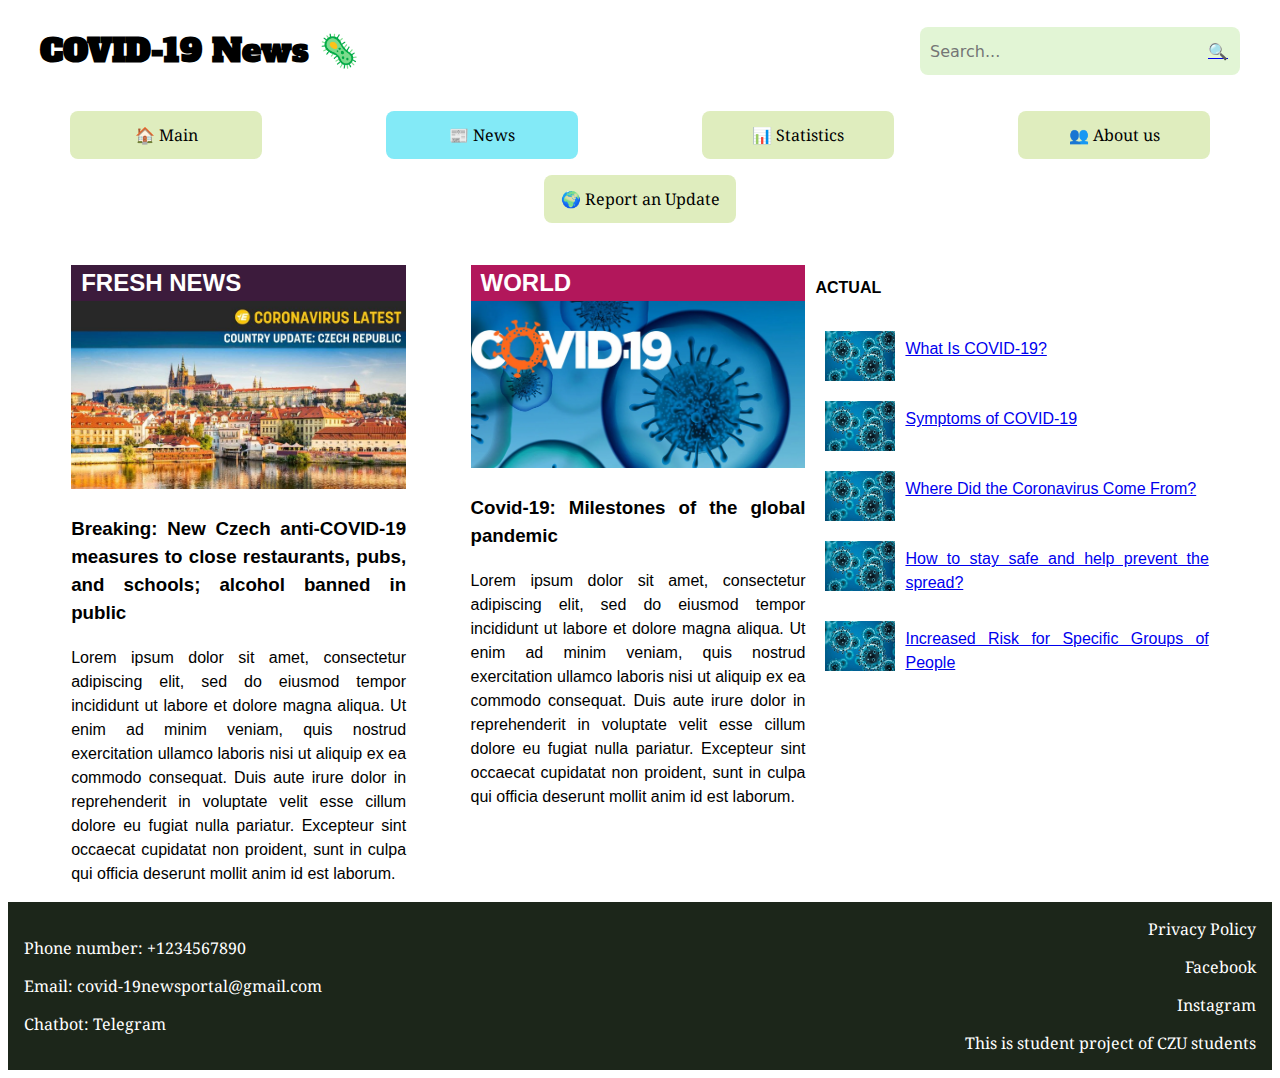
<file: html/news.html>
<!DOCTYPE html>
<html lang="en">
<head>
  <!-- This is student project of CZU students -->
  <meta charset="UTF-8">
  <title>COVID-19 News Portal</title>
  <meta property="og:title" content="COVID-19 News Portal" />
  <meta property="og:description" content="This is a website about COVID news" />

  <link rel="preconnect" href="https://fonts.googleapis.com">
  <link rel="preconnect" href="https://fonts.gstatic.com" crossorigin>
  <link href="https://fonts.googleapis.com/css2?family=Alfa+Slab+One&family=Noto+Serif&display=swap" rel="stylesheet">
  <link rel="stylesheet" href="css/main.css">
</head>
<body>
  <header>
    <div class="headSection">
      <h1>COVID-19 News 🦠</h1>
      <form id="form" role="search">
        <input type="search" id="query" name="q"
           placeholder="Search..."
           aria-label="Search through site content">
        <a href="search.html" id= "find"><button type="button"><p id='sbtn'>🔍</p></button></a>
      </form>
    </div>
    <nav>
      <ul>
        <li><a href="index.html" itemprop="url">🏠 Main</a></li>
        <li id="selected"><a href="news.html" itemprop="url">📰 News</a></li>
        <li><a href="statistics.html" itemprop="url">📊 Statistics</a></li>
        <li><a href="about.html" itemprop="url">👥 About us</a></li>
        <li><a href="update.html" itemprop="url">🌍 Report an Update</a></li>
      </ul>
    </nav>
  </header>
  <main>
    <section class="more-news">
      <div class="news-section">
        <article class="fresh-news">
          <h2>FRESH NEWS</h2>
          <img src="images/img_1.png" alt="">
          <h3>Breaking: New Czech anti-COVID-19 measures to close restaurants, pubs, and schools; alcohol banned in public</h3>
          <p>Lorem ipsum dolor sit amet, consectetur adipiscing elit, sed do eiusmod tempor incididunt ut labore et dolore magna aliqua.
            Ut enim ad minim veniam, quis nostrud exercitation ullamco laboris nisi ut aliquip ex ea commodo consequat.
            Duis aute irure dolor in reprehenderit in voluptate velit esse cillum dolore eu fugiat nulla pariatur.
            Excepteur sint occaecat cupidatat non proident, sunt in culpa qui officia deserunt mollit anim id est laborum.</p>
        </article>
        <article class="world">
          <h2>WORLD</h2>
          <img src="images/img.png" alt="">
          <h3>Covid-19: Milestones of the global pandemic</h3>
          <p>Lorem ipsum dolor sit amet, consectetur adipiscing elit, sed do eiusmod tempor incididunt ut labore et dolore magna aliqua.
            Ut enim ad minim veniam, quis nostrud exercitation ullamco laboris nisi ut aliquip ex ea commodo consequat.
            Duis aute irure dolor in reprehenderit in voluptate velit esse cillum dolore eu fugiat nulla pariatur.
            Excepteur sint occaecat cupidatat non proident, sunt in culpa qui officia deserunt mollit anim id est laborum.</p>
        </article>
      </div>
      <aside>
        <h4>ACTUAL</h4>
        <div class="actual">
          <img src="images/coronavirus-2.jpg" alt="">
          <p><a href="article1.html" itemprop="url">What Is COVID-19?</a></p>
        </div>
        <div class="actual">
          <img src="images/coronavirus-2.jpg" alt="">
          <p><a href="article2.html" itemprop="url">Symptoms of COVID-19</a></p>
        </div>
        <div class="actual">
          <img src="images/coronavirus-2.jpg" alt="">
          <p><a href="article3.html" itemprop="url">Where Did the Coronavirus Come From?</a></p>
        </div>
        <div class="actual">
          <img src="images/coronavirus-2.jpg" alt="">
          <p><a href="article4.html" itemprop="url">How to stay safe and help prevent the spread?</a></p>
        </div>
        <div class="actual">
          <img src="images/coronavirus-2.jpg" alt="">
          <p><a href="article5.html" itemprop="url">Increased Risk for Specific Groups of People</a></p>
        </div>
      </aside>
    </section>
  </main>
  <footer>
    <div class="footer">
      <div class="contacts">
        <p>Phone number: <a href="#"><span itemprop="telephone">+1234567890</span></a></p>
        <p>Email: <a href="covid-19newsportal@gmail.com"><span itemprop="email">covid-19newsportal@gmail.com</span></a></p>
        <p>Chatbot: <a href="#"><span itemprop="Chatbot">Telegram</span></a></p>
      </div>
      <div class="links">
        <p><a href="#">Privacy Policy</a></p>
        <p><a href="https://www.facebook.com">Facebook</a></p>
        <p><a href="https://www.instagram.com">Instagram</a></p>
        <p>This is student project of CZU students</p>
      </div>
    </div>
  </footer>
</body>
</html>
</file>
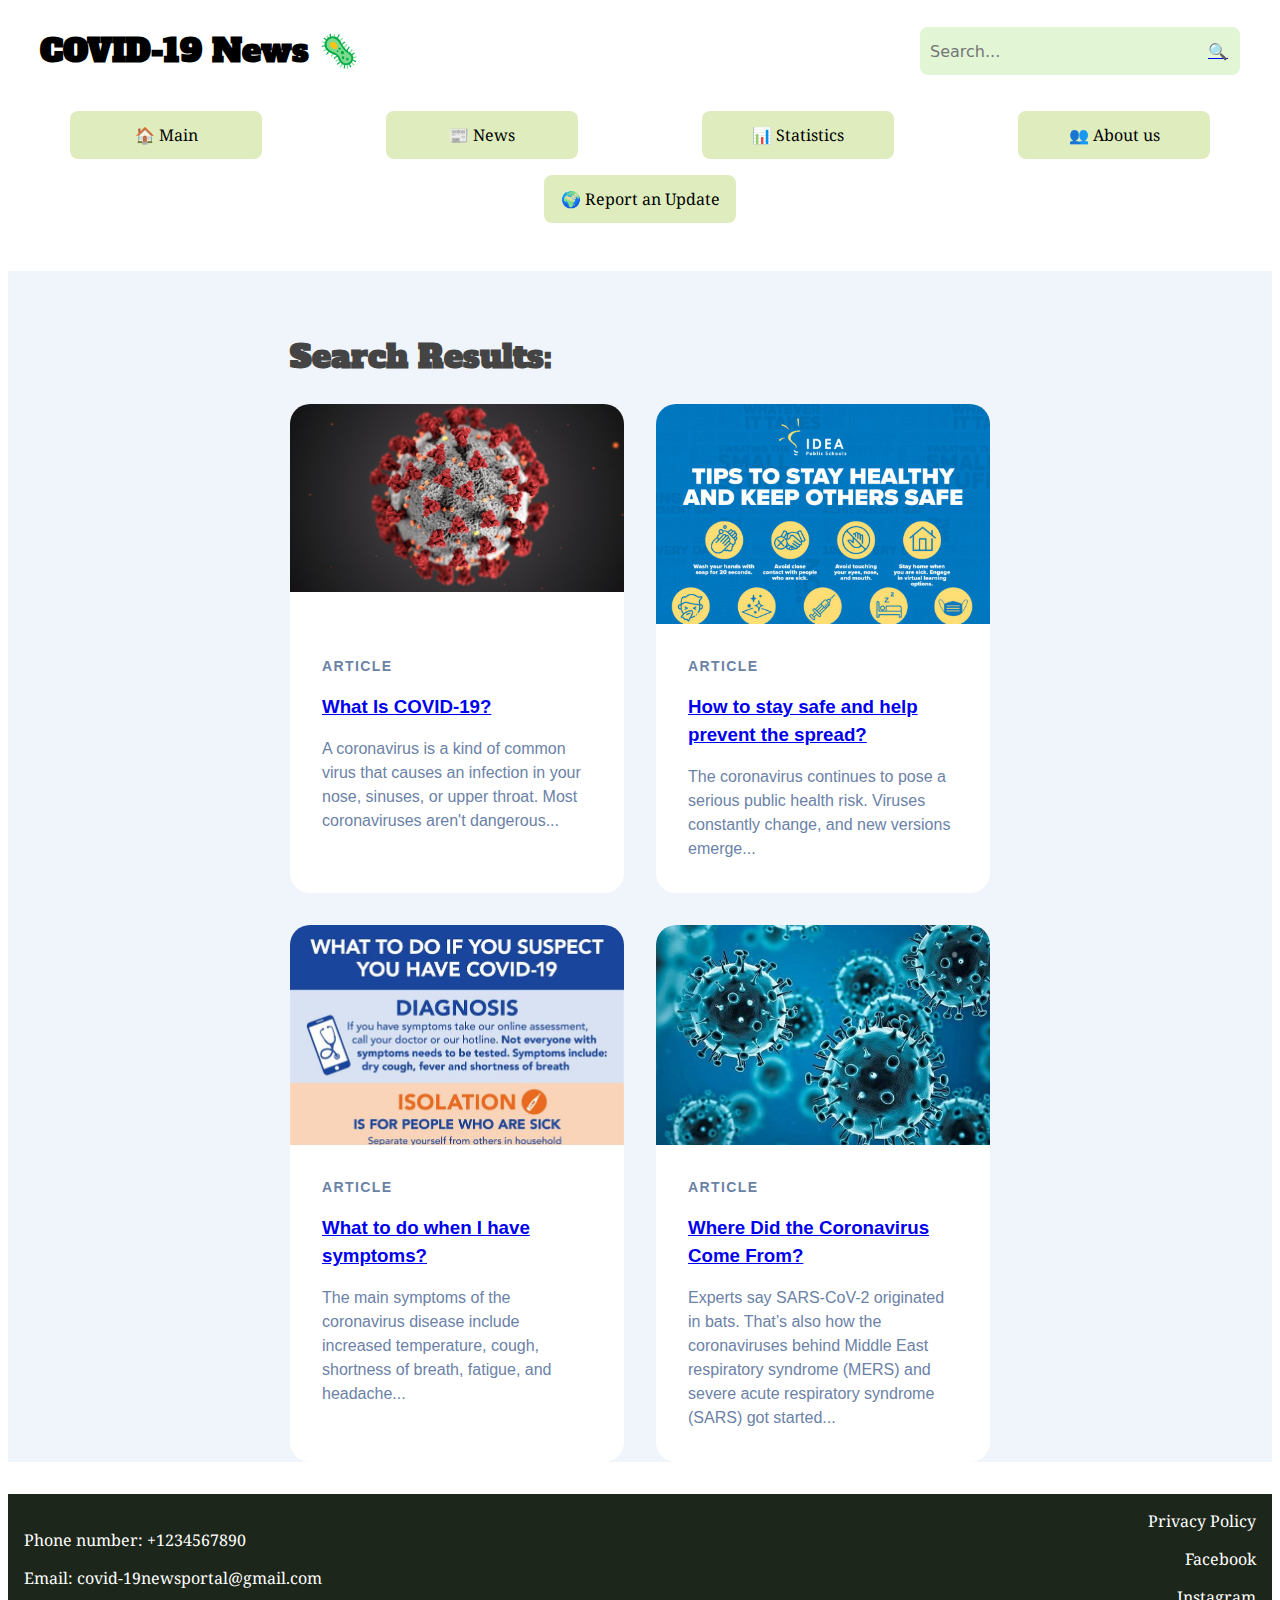
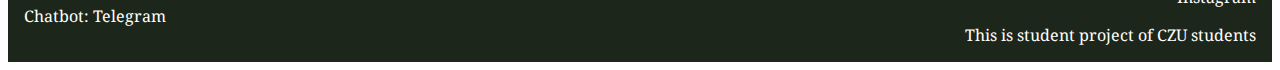
<file: html/search.html>
<!DOCTYPE html>
<html lang="en">
<head>
  <!-- This is student project of CZU students -->
  <meta charset="UTF-8">
  <title>COVID-19 News Portal</title>

  <link rel="preconnect" href="https://fonts.googleapis.com">
  <link rel="preconnect" href="https://fonts.gstatic.com" crossorigin>
  <link href="https://fonts.googleapis.com/css2?family=Alfa+Slab+One&family=Noto+Serif&display=swap" rel="stylesheet">
  <link rel="stylesheet" href="css/main.css">
</head>
<body>
  <header>
    <div class="headSection">
      <h1>COVID-19 News 🦠</h1>
      <form id="form" role="search">
        <input type="search" id="query" name="q"
           placeholder="Search..."
           aria-label="Search through site content">
        <a href="search.html" id= "find"><button type="button"><p id='sbtn'>🔍</p></button></a>
      </form>
    </div>
    <nav>
      <ul>
        <li><a href="index.html" itemprop="url">🏠 Main</a></li>
        <li><a href="news.html" itemprop="url">📰 News</a></li>
        <li><a href="statistics.html" itemprop="url">📊 Statistics</a></li>
        <li><a href="about.html" itemprop="url">👥 About us</a></li>
        <li><a href="update.html" itemprop="url">🌍 Report an Update</a></li>
      </ul>
    </nav>
  </header>
  <main>
    <div class="site-container">
      <div class="header">
        <h1>Search Results:</h1>
      </div>
      <div class="article-container">
        <article class="article-card">
          <figure class="article-image">
            <img src="images/corona.jpg" alt=""/>
          </figure>
          <div class="article-content">
            <a href="#" class="card-category">Article</a>
            <h3 class="card-title"><a href="article1.html">What Is COVID-19?</a></h3>
            <p class="card-expert">A coronavirus is a kind of common virus that causes an infection in your nose, sinuses, or upper throat. Most coronaviruses aren't dangerous...</p>
          </div>
        </article>
        <article class="article-card">
          <figure class="article-image">
            <img src="images/corona2.jpg" alt=""/>
          </figure>
          <div class="article-content">
            <a href="#" class="card-category">Article</a>
            <h3 class="card-title"><a href="article4.html">How to stay safe and help prevent the spread?</a></h3>
            <p class="card-expert">The coronavirus continues to pose a serious public health risk. Viruses constantly change, and new versions emerge...</p>
          </div>
        </article>
        <article class="article-card">
          <figure class="article-image">
            <img src="images/corona3.jpg" alt=""/>
          </figure>
          <div class="article-content">
            <a href="#" class="card-category">Article</a>
            <h3 class="card-title"><a href="article6.html">What to do when I have symptoms?</a></h3>
            <p class="card-expert">The main symptoms of the coronavirus disease include increased temperature, cough, shortness of breath, fatigue, and headache...</p>
          </div>
        </article>
        <article class="article-card">
          <figure class="article-image">
            <img src="images/coronavirus-2.jpg" alt=""/>
          </figure>
          <div class="article-content">
            <a href="#" class="card-category">Article</a>
            <h3 class="card-title"><a href="article3.html">Where Did the Coronavirus Come From?</a></h3>
            <p class="card-expert">Experts say SARS-CoV-2 originated in bats.
              That’s also how the coronaviruses behind Middle East respiratory syndrome (MERS) and severe acute respiratory syndrome (SARS) got started...</p>
          </div>
        </article>
      </div>
    </div>

  </main>
  <footer>
    <div class="footer">
      <div class="contacts">
        <p>Phone number: <a href="#"><span itemprop="telephone">+1234567890</span></a></p>
        <p>Email: <a href="covid-19newsportal@gmail.com"><span itemprop="email">covid-19newsportal@gmail.com</span></a></p>
        <p>Chatbot: <a href="#"><span itemprop="Chatbot">Telegram</span></a></p>
      </div>
      <div class="links">
        <p><a href="#">Privacy Policy</a></p>
        <p><a href="https://www.facebook.com">Facebook</a></p>
        <p><a href="https://www.instagram.com">Instagram</a></p>
        <p>This is student project of CZU students</p>
      </div>
    </div>
  </footer>
</body>
</html>
</file>
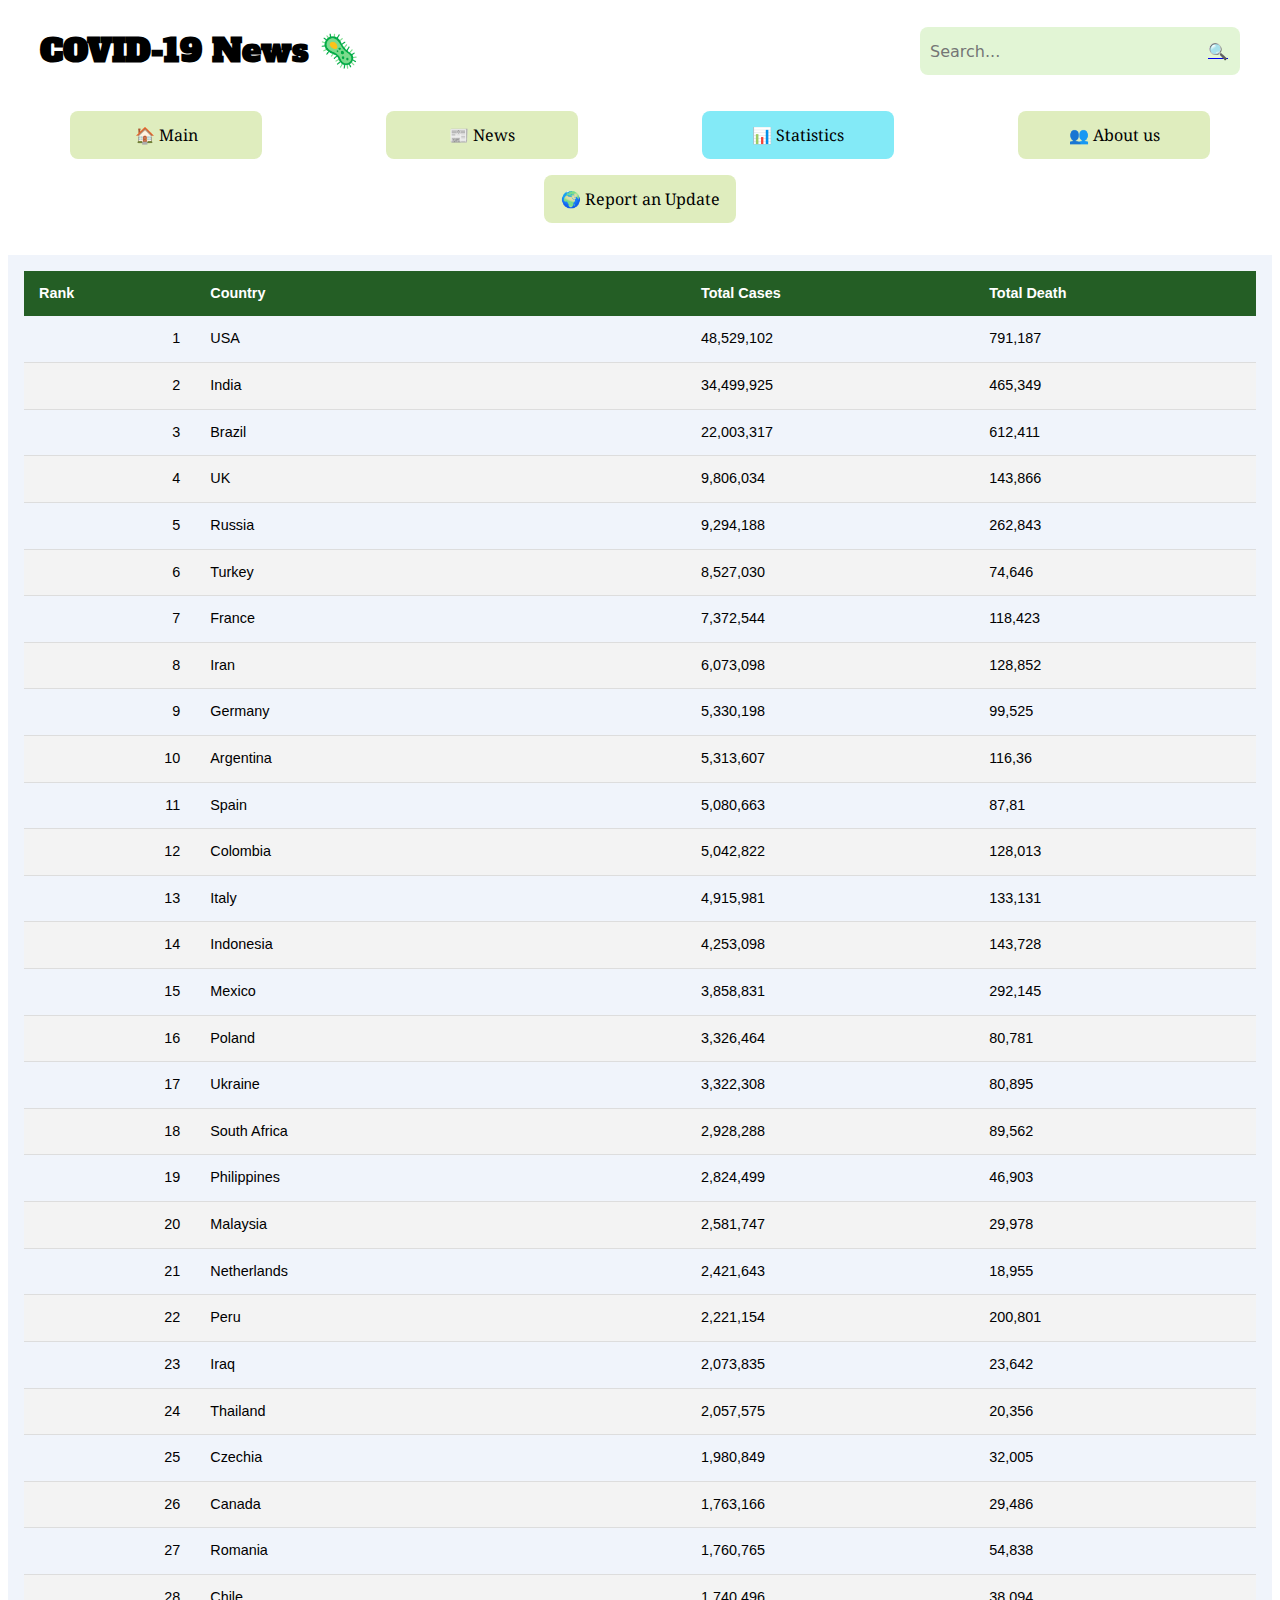
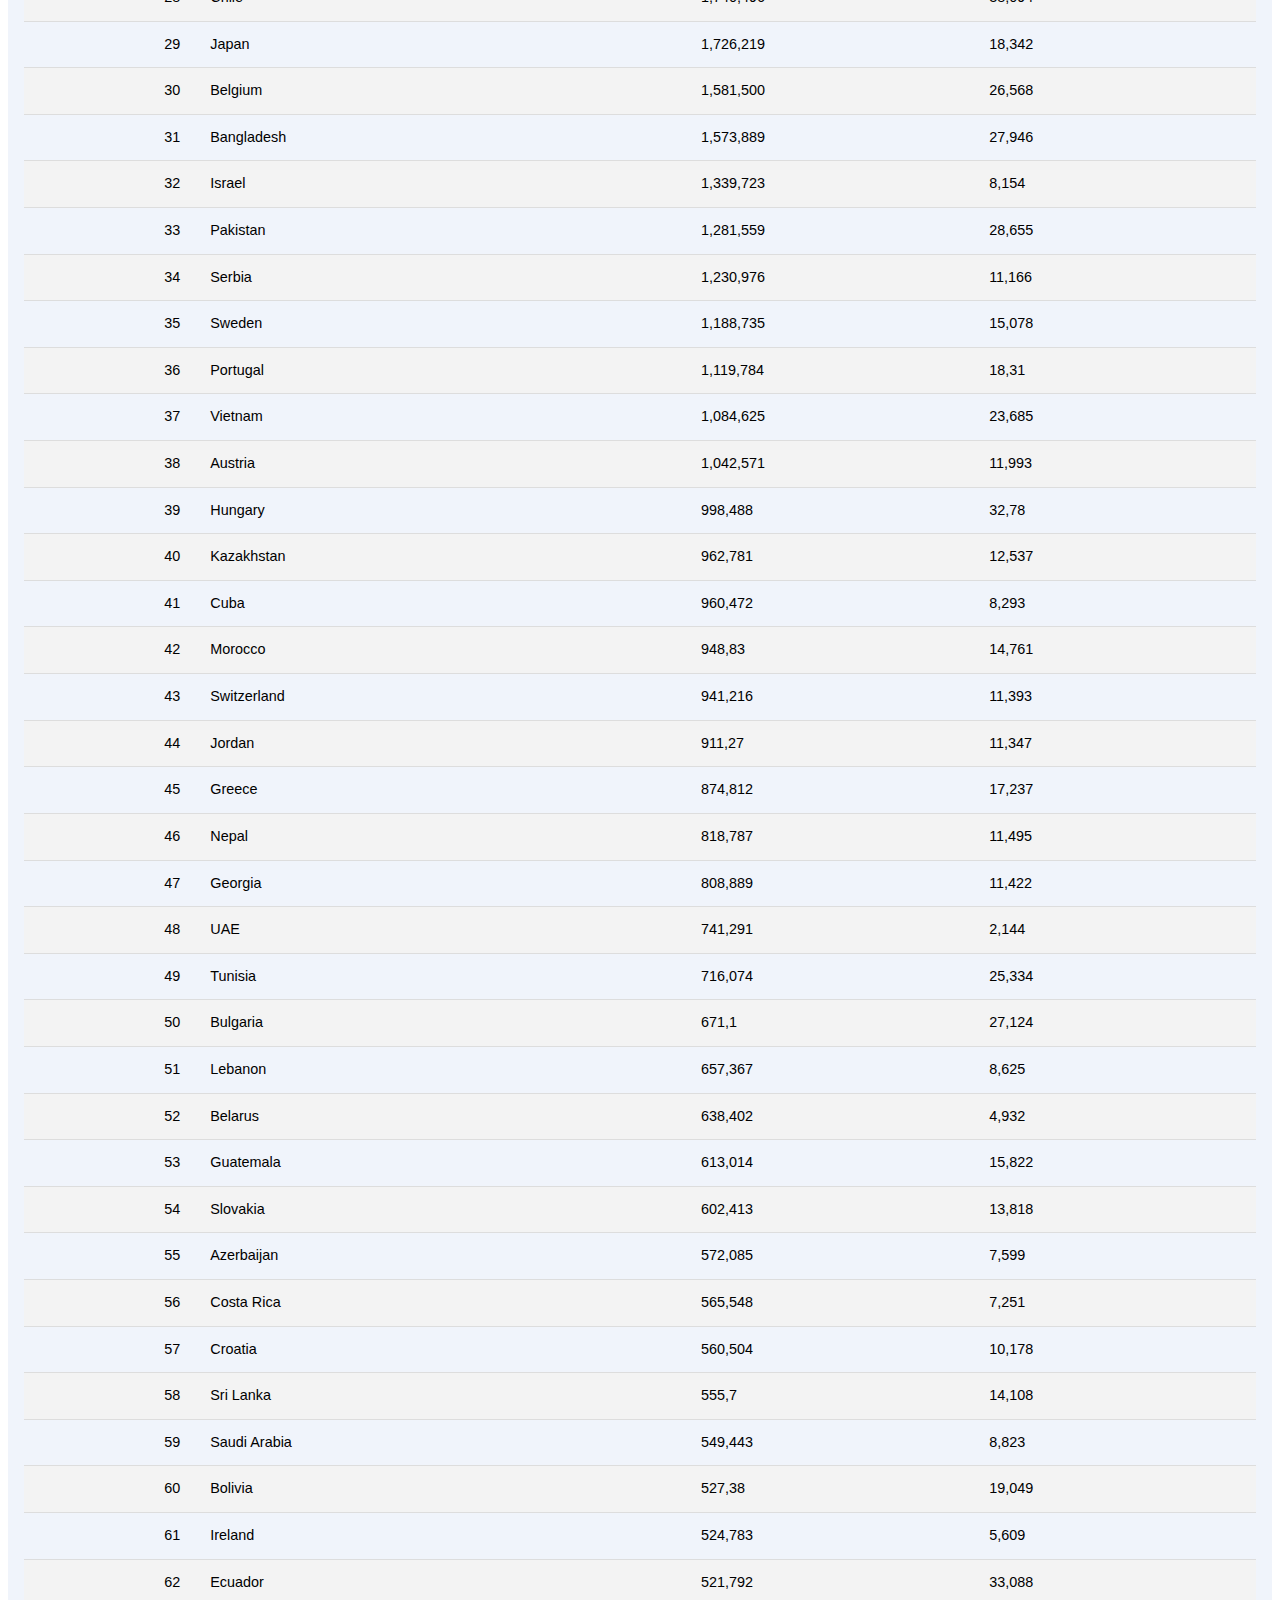
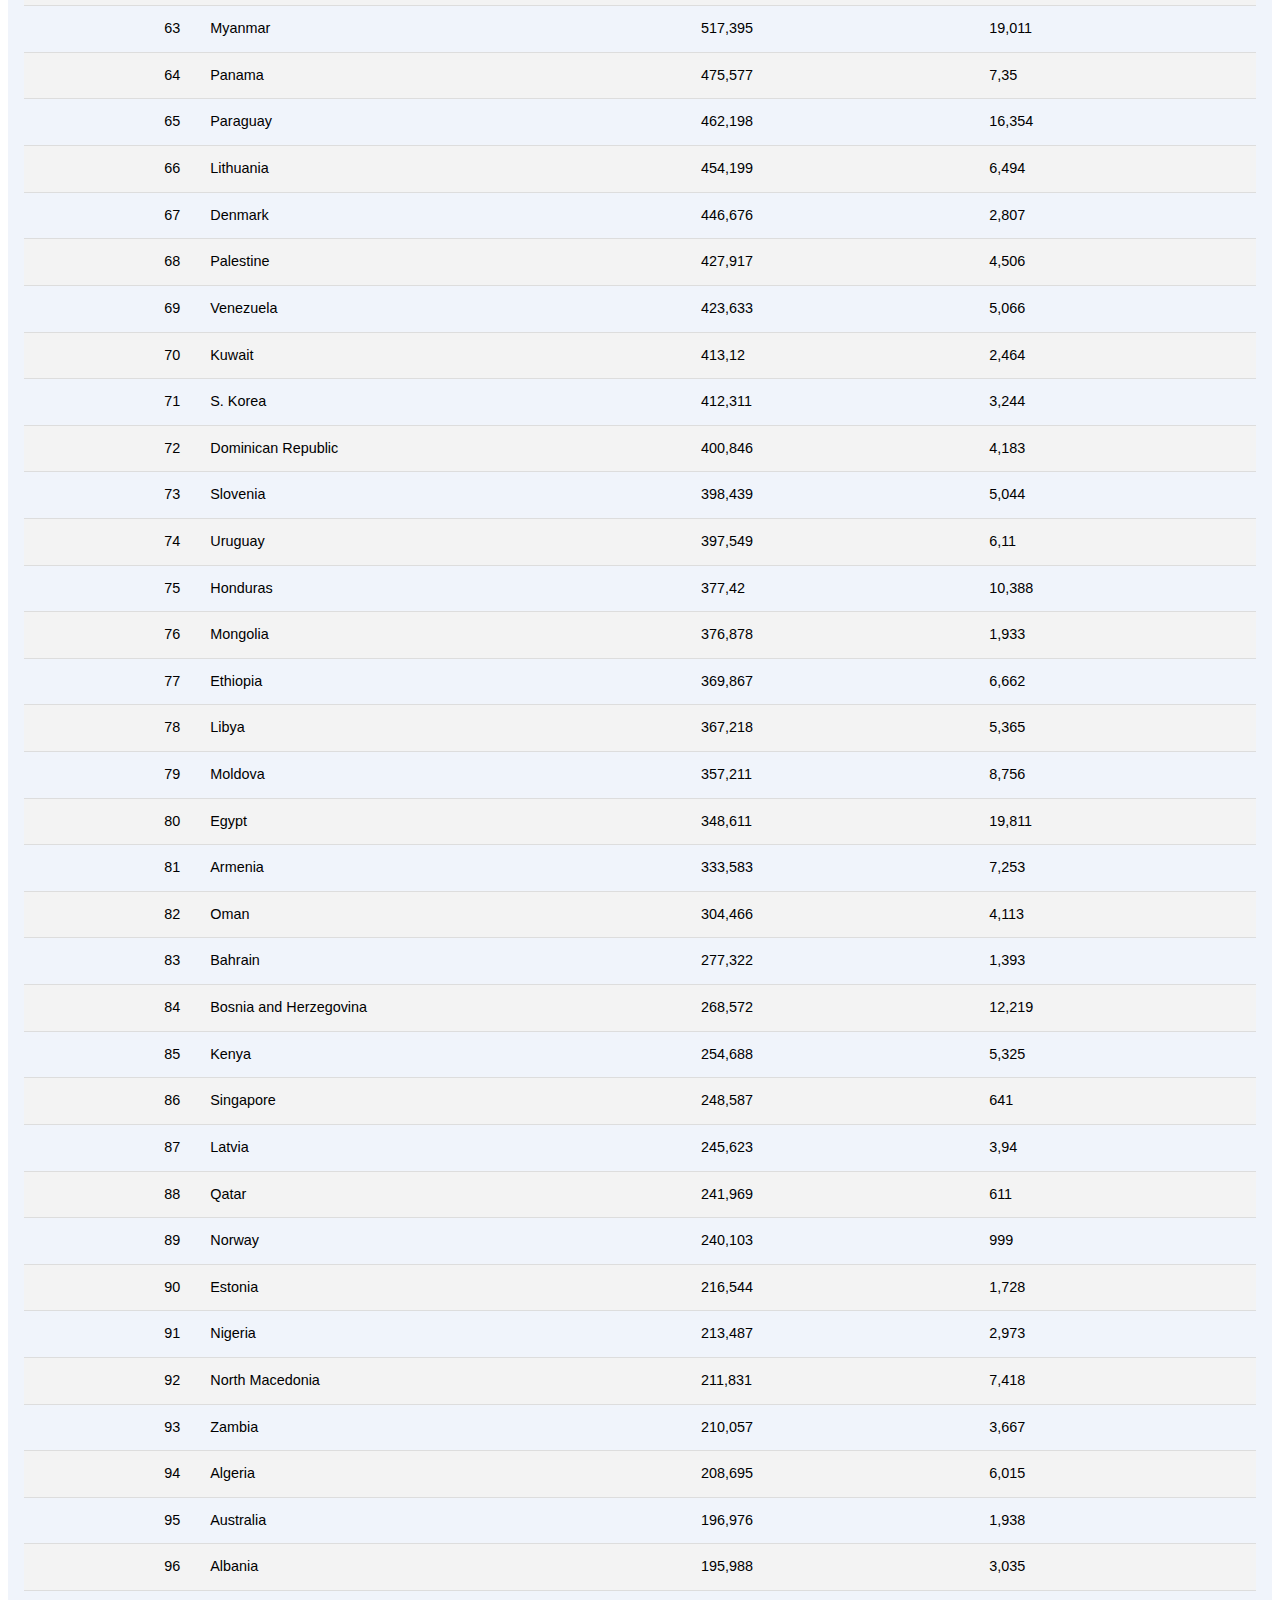
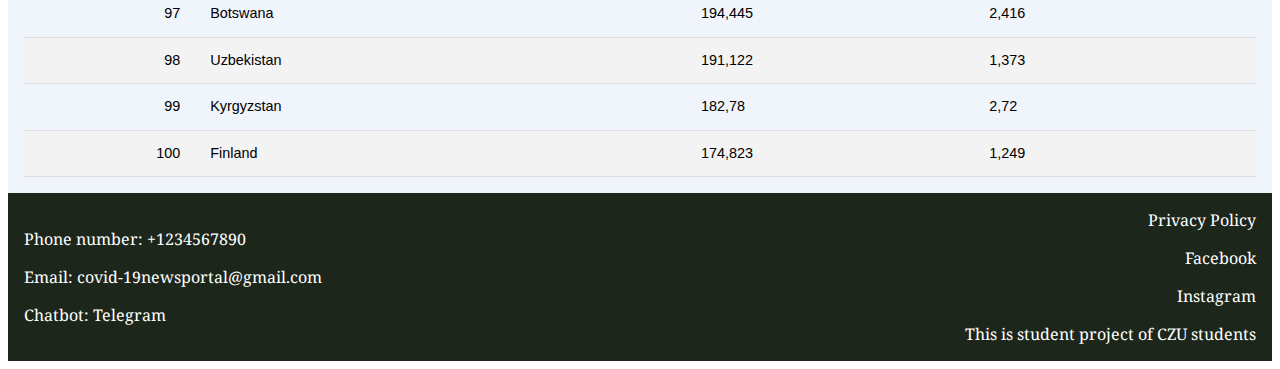
<file: html/statistics.html>
<!DOCTYPE html>
<html lang="en">
<head>
  <!-- This is student project of CZU students -->
  <meta charset="UTF-8">
  <title>COVID-19 News Portal</title>
  <meta property="og:title" content="COVID-19 News Portal" />
  <meta property="og:description" content="This is page with COVID-19 table of cases" />

  <link rel="preconnect" href="https://fonts.googleapis.com">
  <link rel="preconnect" href="https://fonts.gstatic.com" crossorigin>
  <link href="https://fonts.googleapis.com/css2?family=Alfa+Slab+One&family=Noto+Serif&display=swap" rel="stylesheet">
  <link rel="stylesheet" href="css/main.css">
  <link rel="stylesheet" href="css/table.css">
</head>
<body>
  <header>
    <div class="headSection">
      <h1>COVID-19 News 🦠</h1>
      <form id="form" role="search">
        <input type="search" id="query" name="q"
           placeholder="Search..."
           aria-label="Search through site content">
        <a href="search.html" id= "find"><button type="button"><p id='sbtn'>🔍</p></button></a>
      </form>
    </div>
    <nav>
      <ul>
        <li><a href="index.html" itemprop="url">🏠 Main</a></li>
        <li><a href="news.html" itemprop="url">📰 News</a></li>
        <li id="selected"><a href="statistics.html" itemprop="url">📊 Statistics</a></li>
        <li><a href="about.html" itemprop="url">👥 About us</a></li>
        <li><a href="update.html" itemprop="url">🌍 Report an Update</a></li>
      </ul>
    </nav>
  </header>
  <main>
    <div class="container">
      <table class="styled-table">
      <thead>
          <tr>
              <th>Rank</th>
              <th>Country</th>
              <th>Total Cases</th>
              <th>Total Death</th>
          </tr>
      </thead>
      <tbody>
          <td align="right">1</td>
  <td>USA</td>
  <td>48,529,102</td>
  <td>791,187</td>
  </tr>
        <td align="right">2</td>
<td>India</td>
<td>34,499,925</td>
<td>465,349</td>
</tr>
<tr>
<td align="right">3</td>
<td>Brazil</td>
<td>22,003,317</td>
<td>612,411</td>
</tr>
<tr>
<td align="right">4</td>
<td>UK</td>
<td>9,806,034</td>
<td>143,866</td>
</tr>
<tr>
<td align="right">5</td>
<td>Russia</td>
<td>9,294,188</td>
<td>262,843</td>
</tr>
<tr>
<td align="right">6</td>
<td>Turkey</td>
<td>8,527,030</td>
<td>74,646</td>
</tr>
<tr>
<td align="right">7</td>
<td>France</td>
<td>7,372,544</td>
<td>118,423</td>
</tr>
<tr>
<td align="right">8</td>
<td>Iran</td>
<td>6,073,098</td>
<td>128,852</td>
</tr>
<tr>
<td align="right">9</td>
<td>Germany</td>
<td>5,330,198</td>
<td>99,525</td>
</tr>
<tr>
<td align="right">10</td>
<td>Argentina</td>
<td>5,313,607</td>
<td>116,36</td>
</tr>
<tr>
<td align="right">11</td>
<td>Spain</td>
<td>5,080,663</td>
<td>87,81</td>
</tr>
<tr>
<td align="right">12</td>
<td>Colombia</td>
<td>5,042,822</td>
<td>128,013</td>
</tr>
<tr>
<td align="right">13</td>
<td>Italy</td>
<td>4,915,981</td>
<td>133,131</td>
</tr>
<tr>
<td align="right">14</td>
<td>Indonesia</td>
<td>4,253,098</td>
<td>143,728</td>
</tr>
<tr>
<td align="right">15</td>
<td>Mexico</td>
<td>3,858,831</td>
<td>292,145</td>
</tr>
<tr>
<td align="right">16</td>
<td>Poland</td>
<td>3,326,464</td>
<td>80,781</td>
</tr>
<tr>
<td align="right">17</td>
<td>Ukraine</td>
<td>3,322,308</td>
<td>80,895</td>
</tr>
<tr>
<td align="right">18</td>
<td>South Africa</td>
<td>2,928,288</td>
<td>89,562</td>
</tr>
<tr>
<td align="right">19</td>
<td>Philippines</td>
<td>2,824,499</td>
<td>46,903</td>
</tr>
<tr>
<td align="right">20</td>
<td>Malaysia</td>
<td>2,581,747</td>
<td>29,978</td>
</tr>
<tr>
<td align="right">21</td>
<td>Netherlands</td>
<td>2,421,643</td>
<td>18,955</td>
</tr>
<tr>
<td align="right">22</td>
<td>Peru</td>
<td>2,221,154</td>
<td>200,801</td>
</tr>
<tr>
<td align="right">23</td>
<td>Iraq</td>
<td>2,073,835</td>
<td>23,642</td>
</tr>
<tr>
<td align="right">24</td>
<td>Thailand</td>
<td>2,057,575</td>
<td>20,356</td>
</tr>
<tr>
<td align="right">25</td>
<td>Czechia</td>
<td>1,980,849</td>
<td>32,005</td>
</tr>
<tr>
<td align="right">26</td>
<td>Canada</td>
<td>1,763,166</td>
<td>29,486</td>
</tr>
<tr>
<td align="right">27</td>
<td>Romania</td>
<td>1,760,765</td>
<td>54,838</td>
</tr>
<tr>
<td align="right">28</td>
<td>Chile</td>
<td>1,740,496</td>
<td>38,094</td>
</tr>
<tr>
<td align="right">29</td>
<td>Japan</td>
<td>1,726,219</td>
<td>18,342</td>
</tr>
<tr>
<td align="right">30</td>
<td>Belgium</td>
<td>1,581,500</td>
<td>26,568</td>
</tr>
<tr>
<td align="right">31</td>
<td>Bangladesh</td>
<td>1,573,889</td>
<td>27,946</td>
</tr>
<tr>
<td align="right">32</td>
<td>Israel</td>
<td>1,339,723</td>
<td>8,154</td>
</tr>
<tr>
<td align="right">33</td>
<td>Pakistan</td>
<td>1,281,559</td>
<td>28,655</td>
</tr>
<tr>
<td align="right">34</td>
<td>Serbia</td>
<td>1,230,976</td>
<td>11,166</td>
</tr>
<tr>
<td align="right">35</td>
<td>Sweden</td>
<td>1,188,735</td>
<td>15,078</td>
</tr>
<tr>
<td align="right">36</td>
<td>Portugal</td>
<td>1,119,784</td>
<td>18,31</td>
</tr>
<tr>
<td align="right">37</td>
<td>Vietnam</td>
<td>1,084,625</td>
<td>23,685</td>
</tr>
<tr>
<td align="right">38</td>
<td>Austria</td>
<td>1,042,571</td>
<td>11,993</td>
</tr>
<tr>
<td align="right">39</td>
<td>Hungary</td>
<td>998,488</td>
<td>32,78</td>
</tr>
<tr>
<td align="right">40</td>
<td>Kazakhstan</td>
<td>962,781</td>
<td>12,537</td>
</tr>
<tr>
<td align="right">41</td>
<td>Cuba</td>
<td>960,472</td>
<td>8,293</td>
</tr>
<tr>
<td align="right">42</td>
<td>Morocco</td>
<td>948,83</td>
<td>14,761</td>
</tr>
<tr>
<td align="right">43</td>
<td>Switzerland</td>
<td>941,216</td>
<td>11,393</td>
</tr>
<tr>
<td align="right">44</td>
<td>Jordan</td>
<td>911,27</td>
<td>11,347</td>
</tr>
<tr>
<td align="right">45</td>
<td>Greece</td>
<td>874,812</td>
<td>17,237</td>
</tr>
<tr>
<td align="right">46</td>
<td>Nepal</td>
<td>818,787</td>
<td>11,495</td>
</tr>
<tr>
<td align="right">47</td>
<td>Georgia</td>
<td>808,889</td>
<td>11,422</td>
</tr>
<tr>
<td align="right">48</td>
<td>UAE</td>
<td>741,291</td>
<td>2,144</td>
</tr>
<tr>
<td align="right">49</td>
<td>Tunisia</td>
<td>716,074</td>
<td>25,334</td>
</tr>
<tr>
<td align="right">50</td>
<td>Bulgaria</td>
<td>671,1</td>
<td>27,124</td>
</tr>
<tr>
<td align="right">51</td>
<td>Lebanon</td>
<td>657,367</td>
<td>8,625</td>
</tr>
<tr>
<td align="right">52</td>
<td>Belarus</td>
<td>638,402</td>
<td>4,932</td>
</tr>
<tr>
<td align="right">53</td>
<td>Guatemala</td>
<td>613,014</td>
<td>15,822</td>
</tr>
<tr>
<td align="right">54</td>
<td>Slovakia</td>
<td>602,413</td>
<td>13,818</td>
</tr>
<tr>
<td align="right">55</td>
<td>Azerbaijan</td>
<td>572,085</td>
<td>7,599</td>
</tr>
<tr>
<td align="right">56</td>
<td>Costa Rica</td>
<td>565,548</td>
<td>7,251</td>
</tr>
<tr>
<td align="right">57</td>
<td>Croatia</td>
<td>560,504</td>
<td>10,178</td>
</tr>
<tr>
<td align="right">58</td>
<td>Sri Lanka</td>
<td>555,7</td>
<td>14,108</td>
</tr>
<tr>
<td align="right">59</td>
<td>Saudi Arabia</td>
<td>549,443</td>
<td>8,823</td>
</tr>
<tr>
<td align="right">60</td>
<td>Bolivia</td>
<td>527,38</td>
<td>19,049</td>
</tr>
<tr>
<td align="right">61</td>
<td>Ireland</td>
<td>524,783</td>
<td>5,609</td>
</tr>
<tr>
<td align="right">62</td>
<td>Ecuador</td>
<td>521,792</td>
<td>33,088</td>
</tr>
<tr>
<td align="right">63</td>
<td>Myanmar</td>
<td>517,395</td>
<td>19,011</td>
</tr>
<tr>
<td align="right">64</td>
<td>Panama</td>
<td>475,577</td>
<td>7,35</td>
</tr>
<tr>
<td align="right">65</td>
<td>Paraguay</td>
<td>462,198</td>
<td>16,354</td>
</tr>
<tr>
<td align="right">66</td>
<td>Lithuania</td>
<td>454,199</td>
<td>6,494</td>
</tr>
<tr>
<td align="right">67</td>
<td>Denmark</td>
<td>446,676</td>
<td>2,807</td>
</tr>
<tr>
<td align="right">68</td>
<td>Palestine</td>
<td>427,917</td>
<td>4,506</td>
</tr>
<tr>
<td align="right">69</td>
<td>Venezuela</td>
<td>423,633</td>
<td>5,066</td>
</tr>
<tr>
<td align="right">70</td>
<td>Kuwait</td>
<td>413,12</td>
<td>2,464</td>
</tr>
<tr>
<td align="right">71</td>
<td>S. Korea</td>
<td>412,311</td>
<td>3,244</td>
</tr>
<tr>
<td align="right">72</td>
<td>Dominican Republic</td>
<td>400,846</td>
<td>4,183</td>
</tr>
<tr>
<td align="right">73</td>
<td>Slovenia</td>
<td>398,439</td>
<td>5,044</td>
</tr>
<tr>
<td align="right">74</td>
<td>Uruguay</td>
<td>397,549</td>
<td>6,11</td>
</tr>
<tr>
<td align="right">75</td>
<td>Honduras</td>
<td>377,42</td>
<td>10,388</td>
</tr>
<tr>
<td align="right">76</td>
<td>Mongolia</td>
<td>376,878</td>
<td>1,933</td>
</tr>
<tr>
<td align="right">77</td>
<td>Ethiopia</td>
<td>369,867</td>
<td>6,662</td>
</tr>
<tr>
<td align="right">78</td>
<td>Libya</td>
<td>367,218</td>
<td>5,365</td>
</tr>
<tr>
<td align="right">79</td>
<td>Moldova</td>
<td>357,211</td>
<td>8,756</td>
</tr>
<tr>
<td align="right">80</td>
<td>Egypt</td>
<td>348,611</td>
<td>19,811</td>
</tr>
<tr>
<td align="right">81</td>
<td>Armenia</td>
<td>333,583</td>
<td>7,253</td>
</tr>
<tr>
<td align="right">82</td>
<td>Oman</td>
<td>304,466</td>
<td>4,113</td>
</tr>
<tr>
<td align="right">83</td>
<td>Bahrain</td>
<td>277,322</td>
<td>1,393</td>
</tr>
<tr>
<td align="right">84</td>
<td>Bosnia and Herzegovina</td>
<td>268,572</td>
<td>12,219</td>
</tr>
<tr>
<td align="right">85</td>
<td>Kenya</td>
<td>254,688</td>
<td>5,325</td>
</tr>
<tr>
<td align="right">86</td>
<td>Singapore</td>
<td>248,587</td>
<td>641</td>
</tr>
<tr>
<td align="right">87</td>
<td>Latvia</td>
<td>245,623</td>
<td>3,94</td>
</tr>
<tr>
<td align="right">88</td>
<td>Qatar</td>
<td>241,969</td>
<td>611</td>
</tr>
<tr>
<td align="right">89</td>
<td>Norway</td>
<td>240,103</td>
<td>999</td>
</tr>
<tr>
<td align="right">90</td>
<td>Estonia</td>
<td>216,544</td>
<td>1,728</td>
</tr>
<tr>
<td align="right">91</td>
<td>Nigeria</td>
<td>213,487</td>
<td>2,973</td>
</tr>
<tr>
<td align="right">92</td>
<td>North Macedonia</td>
<td>211,831</td>
<td>7,418</td>
</tr>
<tr>
<td align="right">93</td>
<td>Zambia</td>
<td>210,057</td>
<td>3,667</td>
</tr>
<tr>
<td align="right">94</td>
<td>Algeria</td>
<td>208,695</td>
<td>6,015</td>
</tr>
<tr>
<td align="right">95</td>
<td>Australia</td>
<td>196,976</td>
<td>1,938</td>
</tr>
<tr>
<td align="right">96</td>
<td>Albania</td>
<td>195,988</td>
<td>3,035</td>
</tr>
<tr>
<td align="right">97</td>
<td>Botswana</td>
<td>194,445</td>
<td>2,416</td>
</tr>
<tr>
<td align="right">98</td>
<td>Uzbekistan</td>
<td>191,122</td>
<td>1,373</td>
</tr>
<tr>
<td align="right">99</td>
<td>Kyrgyzstan</td>
<td>182,78</td>
<td>2,72</td>
</tr>
<tr>
<td align="right">100</td>
<td>Finland</td>
<td>174,823</td>
<td>1,249</td>
</tr>

      </tbody>
    </div>

</table>

  </main>
  <footer>
    <div class="footer">
      <div class="contacts">
        <p>Phone number: <a href="#"><span itemprop="telephone">+1234567890</span></a></p>
        <p>Email: <a href="covid-19newsportal@gmail.com"><span itemprop="email">covid-19newsportal@gmail.com</span></a></p>
        <p>Chatbot: <a href="#"><span itemprop="Chatbot">Telegram</span></a></p>
      </div>
      <div class="links">
        <p><a href="#">Privacy Policy</a></p>
        <p><a href="https://www.facebook.com">Facebook</a></p>
        <p><a href="https://www.instagram.com">Instagram</a></p>
        <p>This is student project of CZU students</p>
      </div>
    </div>
  </footer>
</body>
</html>
</file>
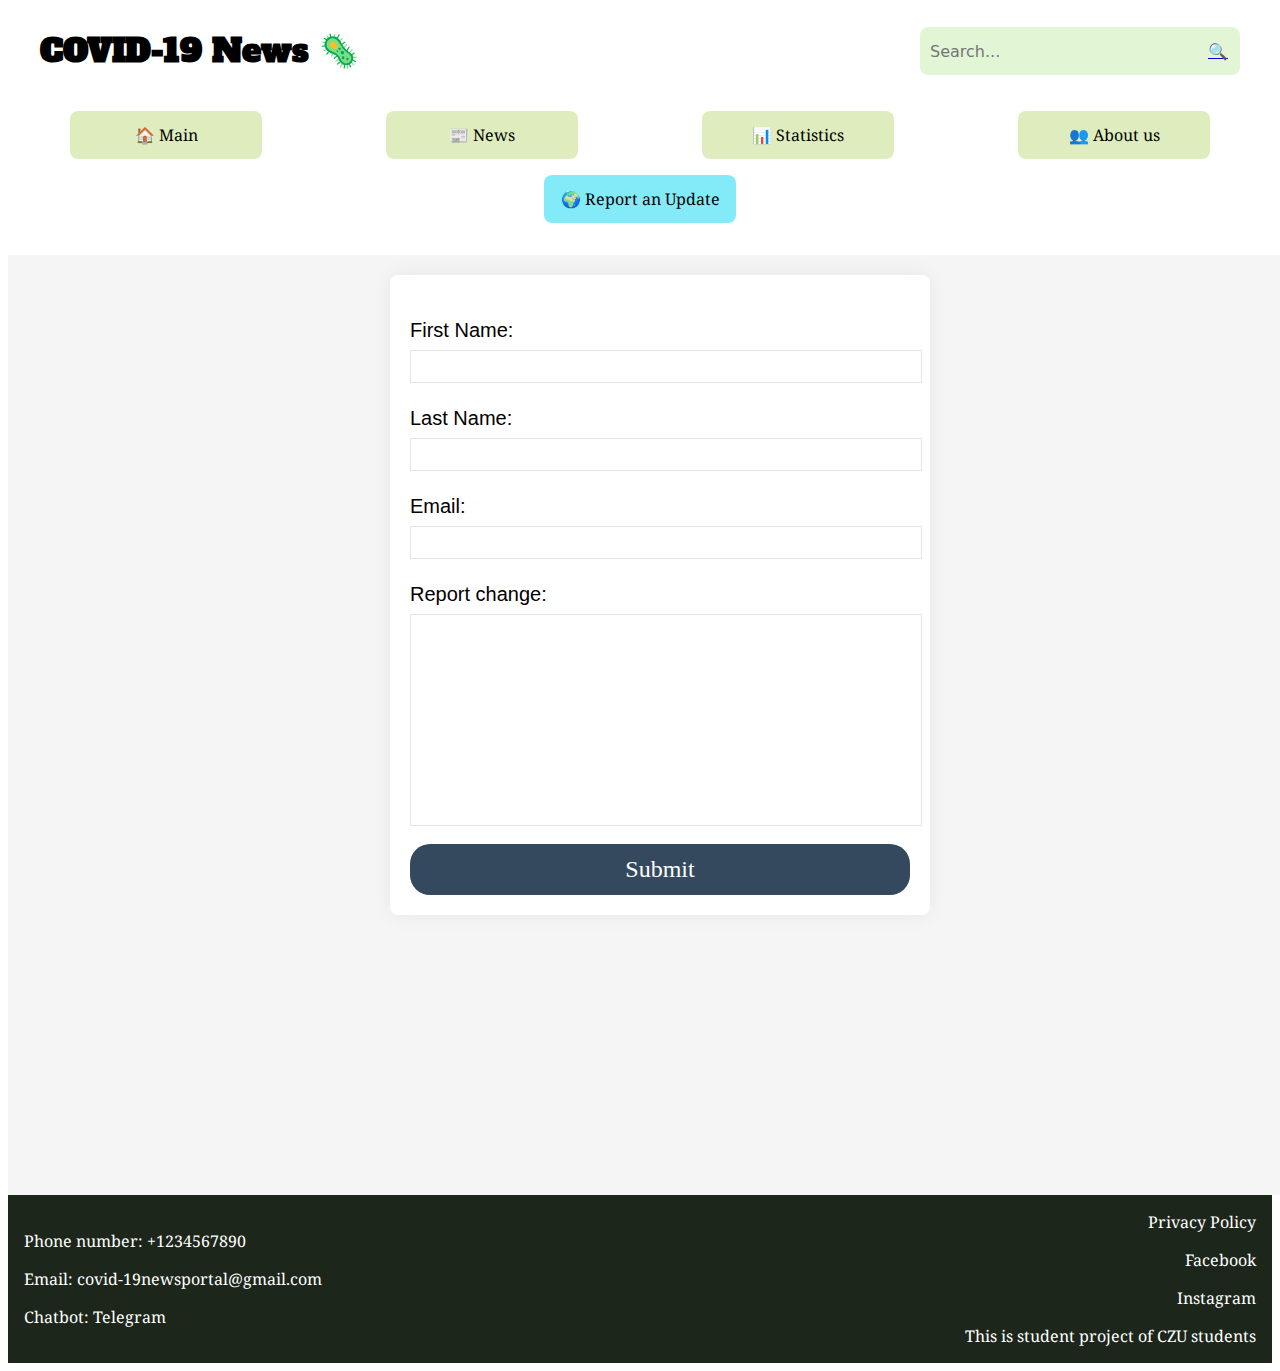
<file: html/update.html>
<!DOCTYPE html>
<html lang="en">
<head>
  <!-- This is student project of CZU students -->
  <meta charset="UTF-8">
  <title>COVID-19 News Portal</title>

  <link rel="preconnect" href="https://fonts.googleapis.com">
  <link rel="preconnect" href="https://fonts.gstatic.com" crossorigin>
  <link href="https://fonts.googleapis.com/css2?family=Alfa+Slab+One&family=Noto+Serif&display=swap" rel="stylesheet">
  <link rel="stylesheet" href="css/main.css">

  <link rel="stylesheet" href="css/update.css">
</head>
<body>
  <header>
    <div class="headSection">
      <h1>COVID-19 News 🦠</h1>
      <form id="form" role="search">
        <input type="search" id="query" name="q"
           placeholder="Search..."
           aria-label="Search through site content">
        <a href="search.html" id= "find"><button type="button"><p id='sbtn'>🔍</p></button></a>
      </form>
    </div>
    <nav>
      <ul>
        <li><a href="index.html" itemprop="url">🏠 Main</a></li>
        <li><a href="news.html" itemprop="url">📰 News</a></li>
        <li><a href="statistics.html" itemprop="url">📊 Statistics</a></li>
        <li><a href="about.html" itemprop="url">👥 About us</a></li>
        <li id="selected"><a href="update.html" itemprop="url">🌍 Report an Update</a></li>
      </ul>
    </nav>
  </header>
  <main>
    <section class="report-update">
      <div class="container2">
        <form id="form2">
          <div class="form-group">
            <label for="firstName">First Name:</label>
            <input type="text" id="firstName" name="firstName">
          </div>
          <div class="form-group">
            <label for="lastName">Last Name:</label>
            <input type="text" id="lastName" name="lastName">
          </div>
          <div class="form-group">
            <label for="email">Email:</label>
            <input type="text" id="email" name="email">
          </div>
          <div class="form-group">
            <label for="message">Report change:</label>
            <textarea name="message" id="message" cols="30" rows="10"></textarea>
          </div>
          <button type="submit">Submit</button>
        </form>
      </div>
    </section>
  </main>

  <footer>
    <div class="footer">
      <div class="contacts">
        <p>Phone number: <a href="#"><span itemprop="telephone">+1234567890</span></a></p>
        <p>Email: <a href="covid-19newsportal@gmail.com"><span itemprop="email">covid-19newsportal@gmail.com</span></a></p>
        <p>Chatbot: <a href="#"><span itemprop="Chatbot">Telegram</span></a></p>
      </div>
      <div class="links">
        <p><a href="#">Privacy Policy</a></p>
        <p><a href="https://www.facebook.com">Facebook</a></p>
        <p><a href="https://www.instagram.com">Instagram</a></p>
        <p>This is student project of CZU students</p>
      </div>
    </div>
  </footer>
</body>
</html>
</file>
<file: html/css/main.css>
/* layout for phone */
:root{
  --black: #000;
  --white:#FFFFFF;
  --hex: #6b82a7;
  --hex2: #83eaf7;

}
@media screen and (max-width: 480px){
  h1 {
    font-family: 'Alfa Slab One';
    font-size: 2rem;
    text-align: center;
  }

  nav ul {
    display: flex;
    align-items: center;
    justify-content: space-around;
    flex-wrap: wrap;
    padding: 0;
    list-style-type: none;
    font-family: 'Noto Serif', serif;
  }

  nav ul li {
    margin-bottom: 1rem;
    background-color: #dfedbe;
    border-radius: 0.5rem;
    width: 12rem;
    height: 3rem;
    display: flex;
    align-items: center;
    justify-content: space-around;
  }
  #selected {
    background-color: var(--hex2);
  }


  nav a {
    color: var(--black);
    text-decoration: none;
    white-space: nowrap;
    margin: 1rem;
  }

  #form {
    background-color: #e2f5d5;
    margin-left: 5%;
    width: 90%;
    height: 3rem;
    border-radius: 0.5rem;
    display: flex;
    flex-direction: row;
    align-items: center;
    justify-content: space-evenly;
  }

  #query {
    all: unset;
    font: 16px system-ui;
    color: var(--black);
    height: 100%;
    width: 100%;
    padding: 6px 10px;
  }

  #sbtn {
    text-align: center;
  }

  #find {
    text-decoration: none;
  }


  button[type="button"] {
    all: unset;
    cursor: pointer;
    width: 44px;
    height: 44px;
    display: flex;
    justify-content: center;
    align-items: center;
  }

  marquee {
    font-family: "Helvetica";
  }

  .container {
    margin: 0 auto;
    padding: 1rem;
    max-width: 100%;
  }

  .footer {
    display: flex;
    align-items: center;
    justify-content: space-between;
    padding: 0;
    list-style-type: none;
    font-family: 'Noto Serif', serif;
    background-color: #1c261a;
  }

  .contacts {
    color: var(--white);
    text-align: left;
    margin-left: 1rem;
  }


  .links {
    color: var(--white);
    text-align: right;
    margin-right: 1rem;
  }

  .contacts p a, .links p a {
    color: var(--white);
    text-decoration: none;
  }
}

/* layout for PC */

@media screen and (min-width:480px) {
  .headSection {
    display: flex;
    align-items: center;
    justify-content: space-between;
    padding-left: 2rem;
    padding-right: 2rem;
  }

  h1 {
    font-family: 'Alfa Slab One';
    font-size: 2rem;
    text-align: left;
  }

  nav ul {
    display: flex;
    align-items: center;
    justify-content: space-around;
    flex-wrap: wrap;
    padding: 0;
    list-style-type: none;
    font-family: 'Noto Serif', serif;
  }

  nav ul li {
    margin: 0 2rem;
    margin-bottom: 1rem;
    background-color: #dfedbe;
    border-radius: 0.5rem;
    width: 12rem;
    height: 3rem;
    display: flex;
    align-items: center;
    justify-content: space-around;
  }

  #selected {
    background-color: var(--hex2);
  }


  nav a {
    color: var(--black);
    text-decoration: none;
    white-space: nowrap;
    margin: 1rem;
  }

  #form {
    background-color: #e2f5d5;
    width: 20rem;
    height: 3rem;
    border-radius: 0.5rem;
    display: flex;
    flex-direction: row;
    align-items: center;
    justify-content: space-evenly;
  }

  #query {
    all: unset;
    font: 16px system-ui;
    color: var(--black);
    height: 100%;
    width: 100%;
    padding: 6px 10px;
  }

  #sbtn {
    text-align: center;
  }

  button[type="button"] {
    all: unset;
    cursor: pointer;
    width: 44px;
    height: 44px;
    display: flex;
    justify-content: center;
    align-items: center;
  }

  marquee {
    font-family: "Helvetica";
  }

  .container {
    margin: 0 auto;
    padding: 1rem;
    max-width: 100%;
  }

  .footer {
    display: flex;
    align-items: center;
    justify-content: space-between;
    padding: 0;
    list-style-type: none;
    font-family: 'Noto Serif', serif;
    background-color: #1c261a;
  }

  .contacts {
    color: var(--white);
    text-align: left;
    margin-left: 1rem;
  }


  .links {
    color: var(--white);
    text-align: right;
    margin-right: 1rem;
  }

  .contacts p a, .links p a {
    color: var(--white);
    text-decoration: none;
  }




  /*

  font-family: 'Alfa Slab One', cursive;
  font-family: 'Noto Serif', serif;

  */

}
@media screen and (min-width:950px) {
  .more-news {
    display: flex;
    background-color: var(--white);
    justify-content: space-around;
    color: var(--black);
    padding: 0 5%;
    text-align: justify;
  }

  .news-section {
    display: flex;
    flex-basis: 70%;
    justify-content: space-between;
    grid-template-columns: 1fr;
  }

}

.more-news img {
  width: 100%;
}


.world {
  margin-right: 10px
}

.world, .fresh-news {
  flex-basis: 45%;
}

.world h2 {
  background-color: #b2175b;
  padding: 0 10px;
  margin: 10px 0 0 0;
  color: var(--white);
}

.fresh-news h2 {
  background-color: #3c1b3c;
  padding: 0 10px;
  margin: 10px 0 0 0;
  color: var(--white);
}

.actual {
  display: flex;
}

.actual img {
  width: 70px;
  height: 50px;
  margin: 10px;
}

.container1{
  text-align: center;
  background: #f5f5f5;
}

.teams{
  margin: 10px;
  padding: 22px;
  max-width: 30%;
  cursor:pointer;
  transition: 0.4s;
  box-sizing: border-box;
}
.header{
  padding-top:40px;
  color: #444;
  font-size: 20px;
  margin: auto;
  line-height: 50px;
}
.sub-container{
  max-width: 1200px;
  margin: auto;
  padding: 48px 0;
  display: flex;
  flex-wrap: wrap;
  justify-content: center;
}

.teams:hover{
  background: #ddd;
  border-radius: 12px;
}
.teams img {
  width: 200px;
  height: 200px;
}

.name {
  padding: 12px;
  font-weight: bold;
  font-size: 16px;
  text-transform:uppercase;
}

.desig {
  font-style: italic;
  color: #888;
}

.about{
  margin: 20px 0;
  font-weight:lighter;
  color: #4e4e4e;
}

@media screen and (max-width: 950px){

  .sub-container{
    flex-direction: column;
    grid-template-columns: 1fr;
  }
  .teams{
    max-width: 100%;
  }

}

.report-update{
  height: 100vh;
  width: 100%;
  background-color: #f5f5f5;
  align-items: center;
  justify-content: center;
  padding: 20px;
  overflow: hidden;

}
.container2{
  width: 50%;
  max-width: 500px;
  padding: 20px;
  box-shadow: 0 0 20px #00000010;
  background-color: var(--white);
  border-radius:8px;
  margin: 0 auto 20px;

}


.form-group{
  width: 100%;
  margin-top:20px;
  font-size: 20px;
}
.form-group input, .form-group textarea{
  width: 100%;
  padding: 5px;
  font-size: 18px;
  border: 1px solid rgba(128, 128, 128, 0.199);
  margin-top: 5px;
}

aside img {
  width: 100%;
}

main {
  font-family: 'PT Sans', sans-serif;
  font-size: 100%;
  font-size:16px;
  line-height: 1.5;
  background: #f0f4fb;
}

.site-container {
  margin: 2rem auto;
  max-width: calc(100% - 80px);
}
.article-container {
  display: grid;
  grid-template-columns: repeat(auto-fill, minmax(265px, 1fr));
  gap: 2rem;
}
.article-image {
  margin:0;
  padding: 0;
  overflow: hidden;
}
.article-image img {
  max-width: 100%;
  height: auto;
  border-radius: 20px 20px 0 0;
}
.article-card {
  background: var(--white);
  border-radius: 20px;
  transition: 0.3s;
}
.article-card:hover {
  box-shadow: 0 4px 20px 0 rgba(34,68,123,0.2);
}
.article-content {
  padding: 2rem;
}
.article-content .card-category {
  font-size: 0.875rem;
  text-transform:uppercase;
  letter-spacing: 0.1em;
  font-weight: 600;
  color: var(--hex);
  display:block;
  text-decoration: none;
}
.article-content .card-title {
  margin: 1rem 0;
  color: #22447b;
}

.article-content .card-expert {
  font-size: 1rem;
  line-height: 1.5rem;
  color: var(--hex);
  margin: 0;
}

@media screen and (min-width: 768px) {
  .site-container {
    max-width: 700px;
  }
  .article-card {
    display: grid;
    grid-template-rows: 220px 1fr;
  }
}
</file>
<file: html/css/index.css>
#name_total {
  font-size: 3rem;
  font-family: sans-serif;
  text-align: center;
  color: #1c261a;
}

#total {
  font-size: 3rem;
  font-family: sans-serif;
  color: #8ACA2B;
  text-align: center;
}


@media screen and (min-width:480px){
  aside {
    width: 100%;
  }

  #name_total {
    font-size: 3rem;
    font-family: sans-serif;
    text-align: center;
    color: #1c261a;
  }

  #total {
    font-size: 3rem;
    font-family: sans-serif;
    color: #8ACA2B;
    text-align: center;
  }

}
</file>
<file: html/css/table.css>
.styled-table {
    border-collapse: collapse;
    font-size: 0.9em;
    font-family: sans-serif;
    width: 100%;
}
.styled-table thead tr {
    background-color: #245e25;
    color: #ffffff;
    text-align: left;
}
.styled-table th,
.styled-table td {
    padding: 12px 15px;
}
.styled-table tbody tr {
    border-bottom: 1px solid #dddddd;
}

.styled-table tbody tr:nth-of-type(even) {
    background-color: #f3f3f3;
}
</file>
<file: html/css/update.css>
textarea{
  resize: none;
}
button[type="submit"]{
  width: 100%;
  border: none;
  outline: none;
  padding: 12px 50px;
  font-size: 24px;
  border-radius: 20px;
  font-family: 'Montserrat', serif;
  background: #34495e;
  color: #fff;
  text-align: center;
  cursor: pointer;
  margin-top: 10px;
  transition: .3s ease background-color;
}
button[type="submit"]:hover{
  background-color: #2980b9;
}

aside {
  flex-basis: 25%;
  padding: 10px;
  border: 1px solid black;
  margin: auto 0;
  border-radius: 5px;
}
</file>
